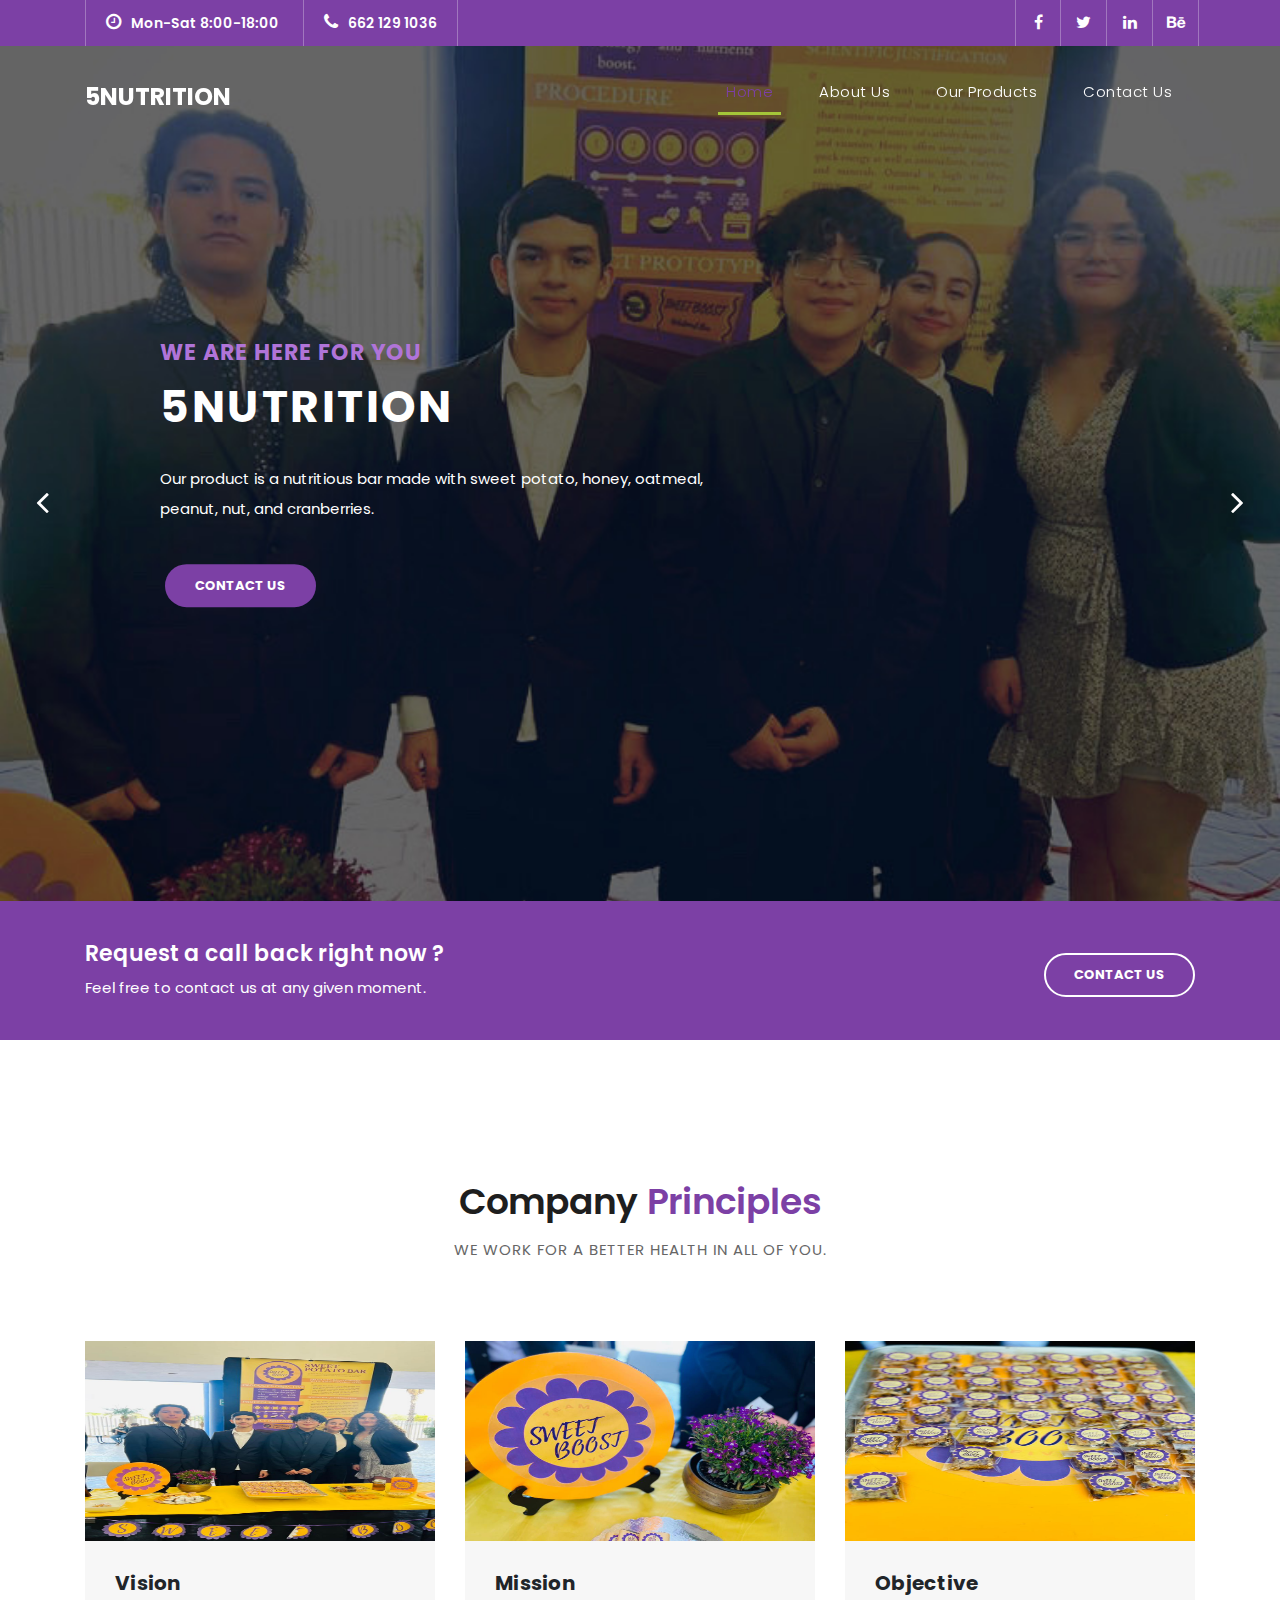
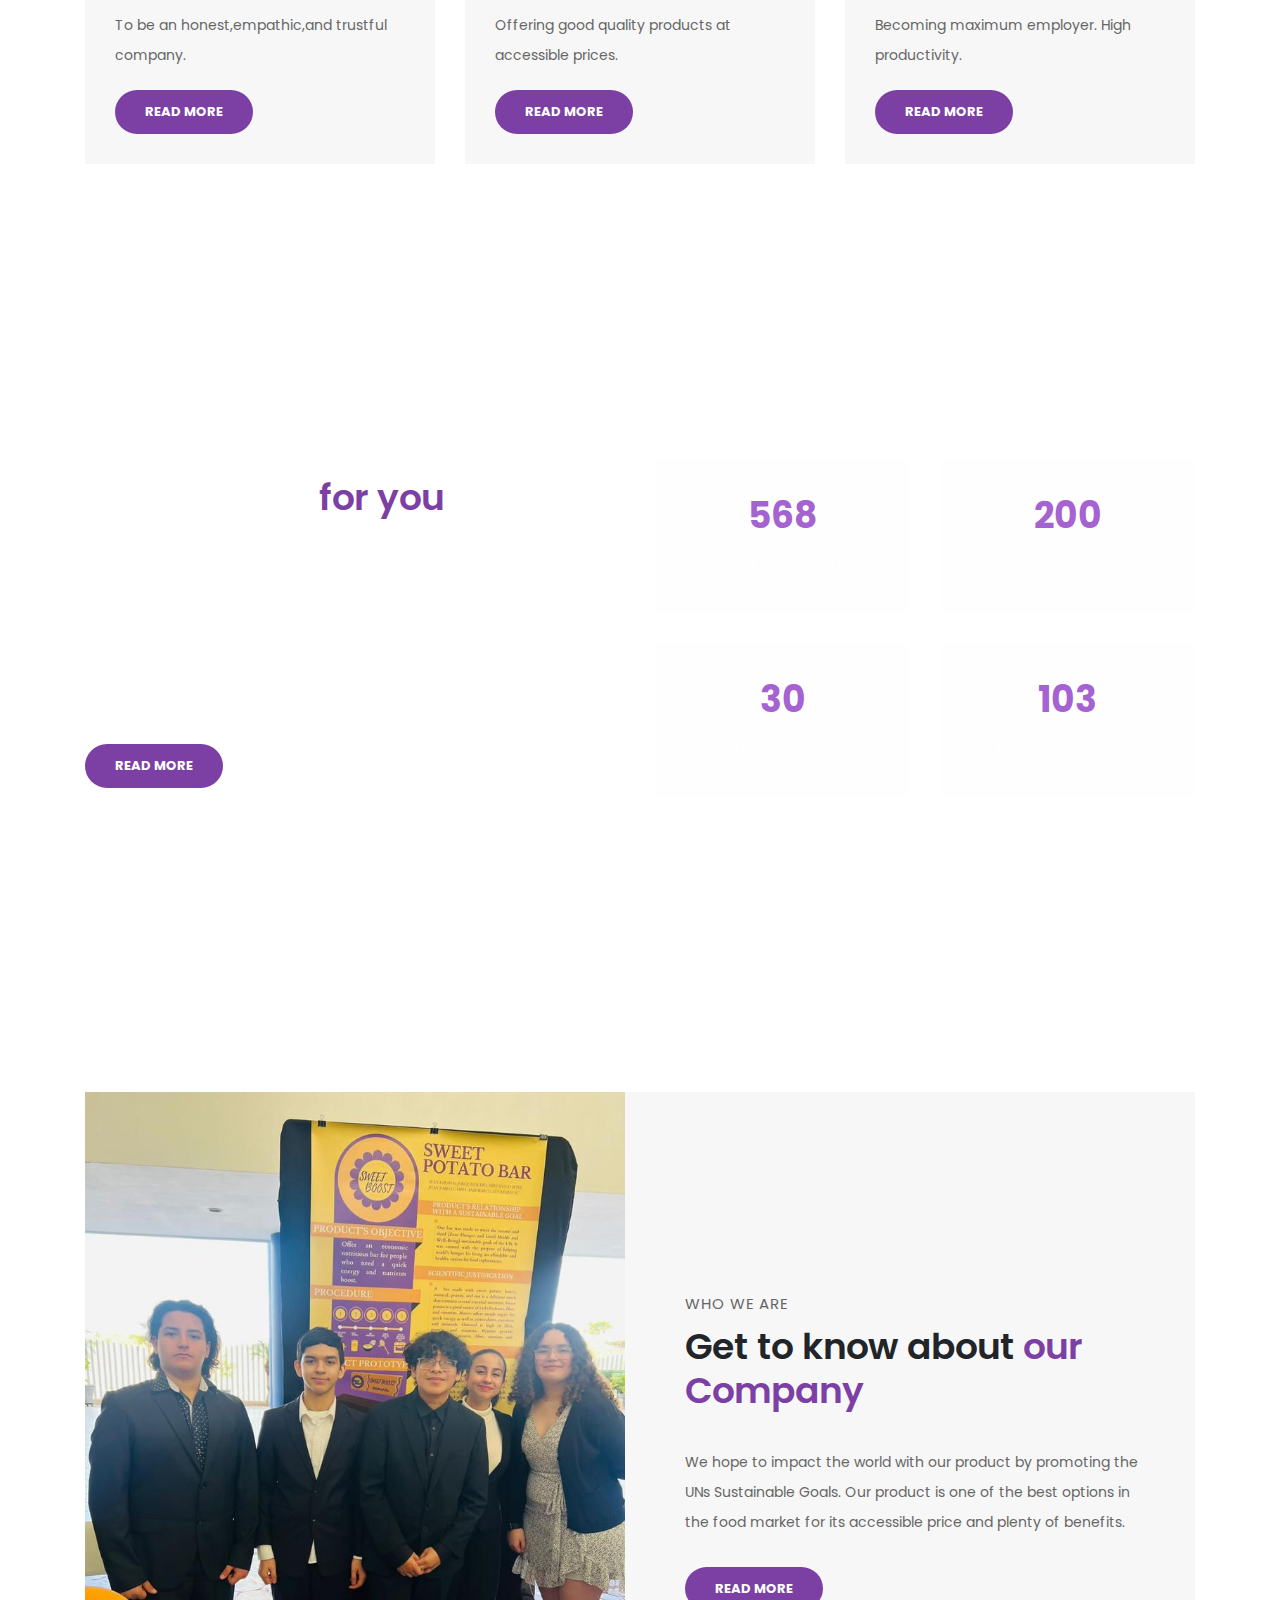
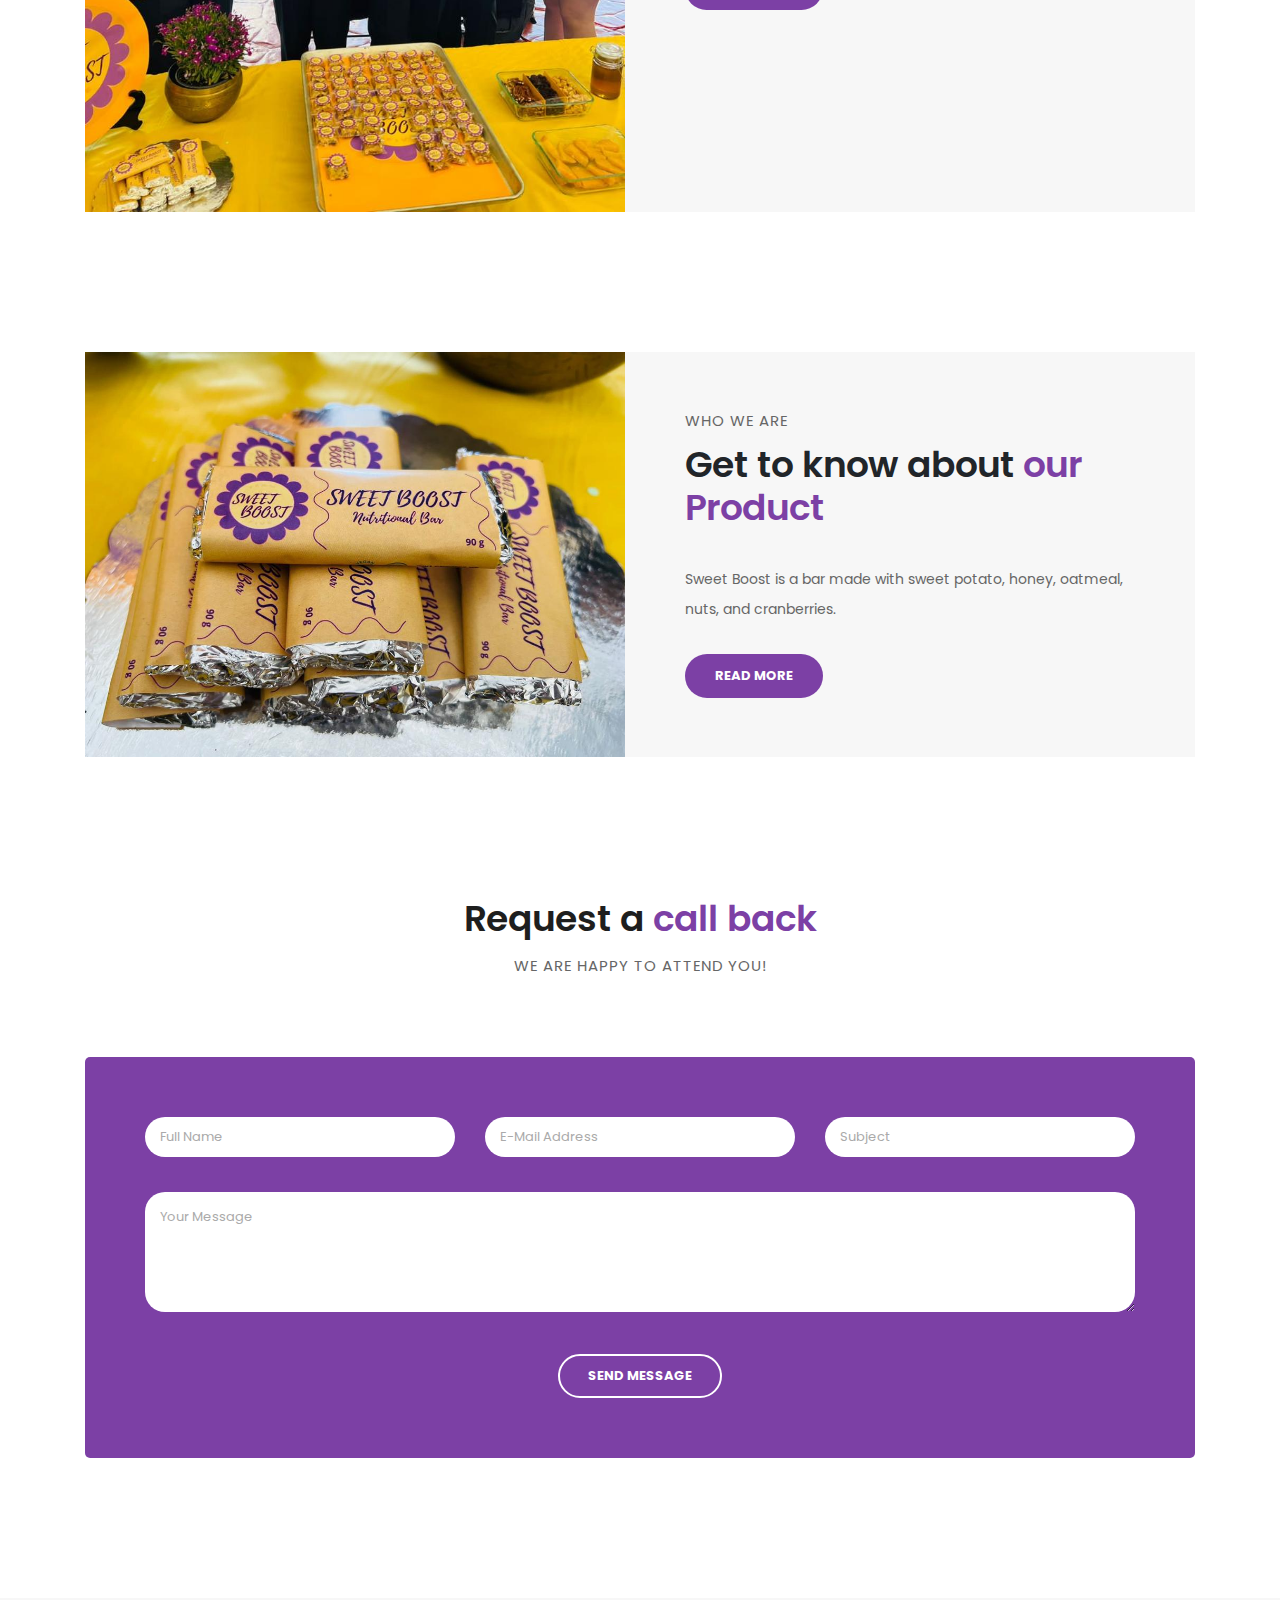
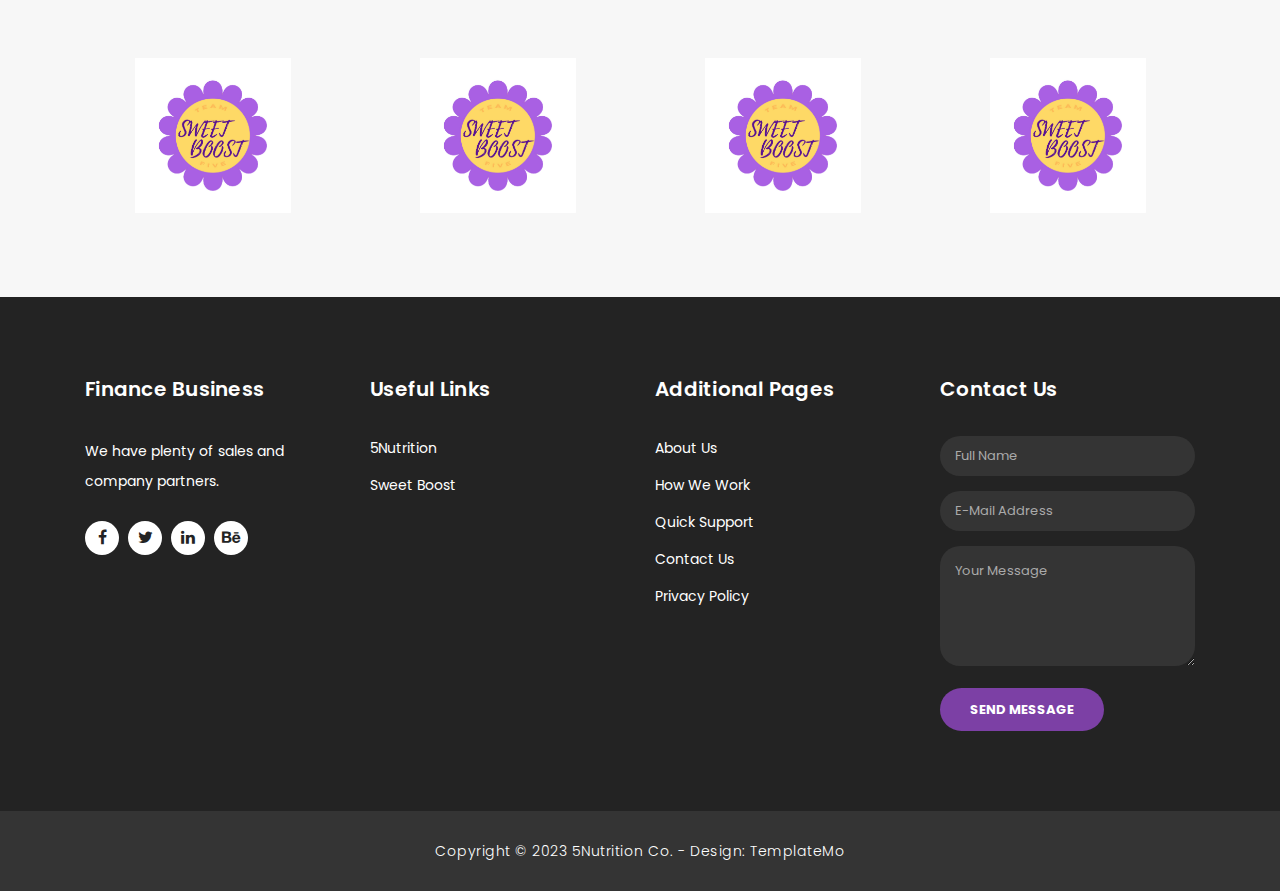
<file: index.html>
<!DOCTYPE html>
<html lang="en">

  <head>

    <meta charset="utf-8">
    <meta name="viewport" content="width=device-width, initial-scale=1, shrink-to-fit=no">
    <meta name="description" content="">
    <meta name="author" content="TemplateMo">
    <link href="https://fonts.googleapis.com/css?family=Poppins:100,200,300,400,500,600,700,800,900&display=swap" rel="stylesheet">

    <title>5Nutrition Sweet Boost</title>

    <!-- Bootstrap core CSS -->
    <link href="vendor/bootstrap/css/bootstrap.min.css" rel="stylesheet">

    <!-- Additional CSS Files -->
    <link rel="stylesheet" href="assets/css/fontawesome.css">
    <link rel="stylesheet" href="assets/css/templatemo-finance-business.css">
    <link rel="stylesheet" href="assets/css/owl.css">
<!--

Finance Business TemplateMo

https://templatemo.com/tm-545-finance-business

-->
  </head>

  <body>

    <!-- ***** Preloader Start ***** -->
    <div id="preloader">
        <div class="jumper">
            <div></div>
            <div></div>
            <div></div>
        </div>
    </div>  
    <!-- ***** Preloader End ***** -->

    <!-- Header -->
    <div class="sub-header">
      <div class="container">
        <div class="row">
          <div class="col-md-8 col-xs-12">
            <ul class="left-info">
              <li><a href="#"><i class="fa fa-clock-o"></i>Mon-Sat 8:00-18:00</a></li>
              <li><a href="#"><i class="fa fa-phone"></i>662 129 1036</a></li>
            </ul>
          </div>
          <div class="col-md-4">
            <ul class="right-icons">
              <li><a href="#"><i class="fa fa-facebook"></i></a></li>
              <li><a href="#"><i class="fa fa-twitter"></i></a></li>
              <li><a href="#"><i class="fa fa-linkedin"></i></a></li>
              <li><a href="#"><i class="fa fa-behance"></i></a></li>
            </ul>
          </div>
        </div>
      </div>
    </div>

    <header class="">
      <nav class="navbar navbar-expand-lg">
        <div class="container">
          <a class="navbar-brand" href="index.html"><h2>5Nutrition</h2></a>
          <button class="navbar-toggler" type="button" data-toggle="collapse" data-target="#navbarResponsive" aria-controls="navbarResponsive" aria-expanded="false" aria-label="Toggle navigation">
            <span class="navbar-toggler-icon"></span>
          </button>
          <div class="collapse navbar-collapse" id="navbarResponsive">
            <ul class="navbar-nav ml-auto">
              <li class="nav-item active">
                <a class="nav-link" href="#top">Home
                  <span class="sr-only">(current)</span>
                </a>
              </li>
              <li class="nav-item">
                <a class="nav-link" href="about.html">About us</a>
              </li>  
              <li class="nav-item">
                <a class="nav-link" href="services.html">Our Products</a>
              </li>                          
              <li class="nav-item">
                <a class="nav-link" href="contact.html">Contact Us</a>
              </li>
              
            </ul>
          </div>
        </div>
      </nav>
    </header>

    <!-- Page Content -->
    <!-- Banner Starts Here -->
    <div class="main-banner header-text" id="top">
        <div class="Modern-Slider">
          <!-- Item -->
          <div class="item item-1">
            <div class="img-fill">
                <div class="text-content">
                  <h6>We are Here for you</h6>
                  <h4>5Nutrition</h4>
                  <p>Our product is a nutritious bar made with sweet potato, honey, oatmeal, peanut, nut, and cranberries.</p>
                  <a href="contact.html" class="filled-button">Contact Us</a>
                </div>
            </div>
          </div>
          <!-- // Item -->
          <!-- Item -->
          <div class="item item-2">
            <div class="img-fill">
                <div class="text-content">
                  <h6>Always look at the sweet side.</h6>
                  <h4>Sweet Boost</h4>
                  <p>A delicious and economic nutritional bar for quick energy.</p>
                  <a href="services.html" class="filled-button">Our Product</a>
                </div>
            </div>
          </div>
          <!-- // Item -->
          <!-- Item -->
          <div class="item item-3">
            <div class="img-fill">
                <div class="text-content">
                  <h6>Our vision for you</h6>
                  <h4>5Nutrition</h4>
                  <p>A healthy diet promotes a healthy life. Plan your meals and snack throughout your day.</p>
                  <a href="about.html" class="filled-button">About Us</a>
                </div>
            </div>
          </div>
          <!-- // Item -->
        </div>
    </div>
    <!-- Banner Ends Here -->

    <div class="request-form">
      <div class="container">
        <div class="row">
          <div class="col-md-8">
            <h4>Request a call back right now ?</h4>
            <span>Feel free to contact us at any given moment.</span>
          </div>
          <div class="col-md-4">
            <a href="contact.html" class="border-button">Contact Us</a>
          </div>
        </div>
      </div>
    </div>

    <div class="services">
      <div class="container">
        <div class="row">
          <div class="col-md-12">
            <div class="section-heading">
              <h2>Company <em>Principles</em></h2>
              <span>We work for a better health in all of you.</span>
            </div>
          </div>
          <div class="col-md-4">
            <div class="service-item">
              <img src="assets/images/IMG-20230223-WA0001.jpg" alt="" height="200">
              <div class="down-content">
                <h4>Vision</h4>
                <p>To be an honest,empathic,and trustful company.</p>
                <a href="" class="filled-button">Read More</a>
              </div>
            </div>
          </div>
          <div class="col-md-4">
            <div class="service-item">
              <img src="assets/images/IMG-20230223-WA0002.jpg" alt="" height="200">
              <div class="down-content">
                <h4>Mission</h4>
                <p>Offering good quality products at accessible prices.</p>
                <a href="" class="filled-button">Read More</a>
              </div>
            </div>
          </div>
          <div class="col-md-4">
            <div class="service-item">
              <img src="assets/images/(Sin asunto)/IMG-20230223-WA0006.jpg" alt="" height="200">
              <div class="down-content">
                <h4>Objective</h4>
                <p>Becoming maximum employer.
                  High productivity.
                
                </p>
                <a href="" class="filled-button">Read More</a>
              </div>
            </div>
          </div>
        </div>
      </div>
    </div>

    <div class="fun-facts">
      <div class="container">
        <div class="row">
          <div class="col-md-6">
            <div class="left-content">
              <span>market information</span>
              <h2>Our services <em>for you</em></h2>
              <p>Our company will remain honest to all our clients and we will do our best to ensure a good quality product. 
              <br><br>The total number of sales are growing and we produce more flavors for your enjoyment.</p>
              <a href="" class="filled-button">Read More</a>
            </div>
          </div>
          <div class="col-md-6 align-self-center">
            <div class="row">
              <div class="col-md-6">
                <div class="count-area-content">
                  <div class="count-digit">568</div>
                  <div class="count-title">Products Sold</div>
                </div>
              </div>
              <div class="col-md-6">
                <div class="count-area-content">
                  <div class="count-digit">200</div>
                  <div class="count-title">Great Reviews</div>
                </div>
              </div>
              <div class="col-md-6">
                <div class="count-area-content">
                  <div class="count-digit">30</div>
                  <div class="count-title">Branch Offices</div>
                </div>
              </div>
              <div class="col-md-6">
                <div class="count-area-content">
                  <div class="count-digit">103</div>
                  <div class="count-title">Total Workers</div>
                </div>
              </div>
            </div>
          </div>
        </div>
      </div>
    </div>

    <div class="more-info">
      <div class="container">
        <div class="row">
          <div class="col-md-12">
            <div class="more-info-content">
              <div class="row">
                <div class="col-md-6">
                  <div class="left-image">
                    <img src="assets/images/(Sin asunto)/IMG-20230223-WA0003.jpg" alt="">
                  </div>
                </div>
                <div class="col-md-6 align-self-center">
                  <div class="right-content">
                    <span>Who we are</span>
                    <h2>Get to know about <em>our Company</em></h2>
                    <p>We hope to impact the world with our product by promoting the UNs Sustainable Goals. Our product is one of the best options in the food market for its accessible price and plenty of benefits.</p>
                    <a href="#" class="filled-button">Read More</a>
                  </div>
                </div>
              </div>
            </div>
          </div>
        </div>
      </div>
    </div>

    <div class="more-info">
      <div class="container">
        <div class="row">
          <div class="col-md-12">
            <div class="more-info-content">
              <div class="row">
                <div class="col-md-6">
                  <div class="left-image">
                    <img src="assets/images/IMG-20230223-WA0005.jpg" alt="">
                  </div>
                </div>
                <div class="col-md-6 align-self-center">
                  <div class="right-content">
                    <span>Who we are</span>
                    <h2>Get to know about <em>our Product</em></h2>
                    <p>Sweet Boost is a bar made with sweet potato, honey, oatmeal, nuts, and cranberries.   </p>
                    <a href="#" class="filled-button">Read More</a>
                  </div>
                </div>
              </div>
            </div>
          </div>
        </div>
      </div>
    </div>



    <div class="callback-form">
      <div class="container">
        <div class="row">
          <div class="col-md-12">
            <div class="section-heading">
              <h2>Request a <em>call back</em></h2>
              <span>We are happy to attend you!</span>
            </div>
          </div>
          <div class="col-md-12">
            <div class="contact-form">
              <form id="contact" action="" method="post">
                <div class="row">
                  <div class="col-lg-4 col-md-12 col-sm-12">
                    <fieldset>
                      <input name="name" type="text" class="form-control" id="name" placeholder="Full Name" required="">
                    </fieldset>
                  </div>
                  <div class="col-lg-4 col-md-12 col-sm-12">
                    <fieldset>
                      <input name="email" type="text" class="form-control" id="email" pattern="[^ @]*@[^ @]*" placeholder="E-Mail Address" required="">
                    </fieldset>
                  </div>
                  <div class="col-lg-4 col-md-12 col-sm-12">
                    <fieldset>
                      <input name="subject" type="text" class="form-control" id="subject" placeholder="Subject" required="">
                    </fieldset>
                  </div>
                  <div class="col-lg-12">
                    <fieldset>
                      <textarea name="message" rows="6" class="form-control" id="message" placeholder="Your Message" required=""></textarea>
                    </fieldset>
                  </div>
                  <div class="col-lg-12">
                    <fieldset>
                      <button type="submit" id="form-submit" class="border-button">Send Message</button>
                    </fieldset>
                  </div>
                </div>
              </form>
            </div>
          </div>
        </div>
      </div>
    </div>

    <div class="partners">
      <div class="container">
        <div class="row">
          <div class="col-md-12">
            <div class="owl-partners owl-carousel">
            
              <div class="partner-item">
                <img src="assets/images/logo.jpeg" title="1" alt="1">
              </div>
              
              <div class="partner-item">
                <img src="assets/images/logo.jpeg" title="2" alt="2">
              </div>
              
              <div class="partner-item">
                <img src="assets/images/logo.jpeg" title="3" alt="3">
              </div>
              
              <div class="partner-item">
                <img src="assets/images/logo.jpeg" title="4" alt="4">
              </div>
              
              <div class="partner-item">
                <img src="assets/images/logo.jpeg" title="5" alt="5">
              </div>
              
            </div>
          </div>
        </div>
      </div>
    </div>


    <!-- Footer Starts Here -->
    <footer>
      <div class="container">
        <div class="row">
          <div class="col-md-3 footer-item">
            <h4>Finance Business</h4>
            <p>We have plenty of sales and company partners.</p>
            <ul class="social-icons">
              <li><a rel="nofollow" href="https://fb.com/templatemo" target="_blank"><i class="fa fa-facebook"></i></a></li>
              <li><a href="#"><i class="fa fa-twitter"></i></a></li>
              <li><a href="#"><i class="fa fa-linkedin"></i></a></li>
              <li><a href="#"><i class="fa fa-behance"></i></a></li>
            </ul>
          </div>
          <div class="col-md-3 footer-item">
            <h4>Useful Links</h4>
            <ul class="menu-list">
              <li><a href="#">5Nutrition</a></li>
              <li><a href="#">Sweet Boost</a></li>
              
              
            </ul>
          </div>
          <div class="col-md-3 footer-item">
            <h4>Additional Pages</h4>
            <ul class="menu-list">
              <li><a href="#">About Us</a></li>
              <li><a href="#">How We Work</a></li>
              <li><a href="#">Quick Support</a></li>
              <li><a href="#">Contact Us</a></li>
              <li><a href="#">Privacy Policy</a></li>
            </ul>
          </div>
          <div class="col-md-3 footer-item last-item">
            <h4>Contact Us</h4>
            <div class="contact-form">
              <form id="contact footer-contact" action="" method="post">
                <div class="row">
                  <div class="col-lg-12 col-md-12 col-sm-12">
                    <fieldset>
                      <input name="name" type="text" class="form-control" id="name" placeholder="Full Name" required="">
                    </fieldset>
                  </div>
                  <div class="col-lg-12 col-md-12 col-sm-12">
                    <fieldset>
                      <input name="email" type="text" class="form-control" id="email" pattern="[^ @]*@[^ @]*" placeholder="E-Mail Address" required="">
                    </fieldset>
                  </div>
                  <div class="col-lg-12">
                    <fieldset>
                      <textarea name="message" rows="6" class="form-control" id="message" placeholder="Your Message" required=""></textarea>
                    </fieldset>
                  </div>
                  <div class="col-lg-12">
                    <fieldset>
                      <button type="submit" id="form-submit" class="filled-button">Send Message</button>
                    </fieldset>
                  </div>
                </div>
              </form>
            </div>
          </div>
        </div>
      </div>
    </footer>
    
    <div class="sub-footer">
      <div class="container">
        <div class="row">
          <div class="col-md-12">
            <p>Copyright &copy; 2023 5Nutrition Co.
            
            - Design: <a rel="nofollow noopener" href="https://templatemo.com" target="_blank">TemplateMo</a></p>
          </div>
        </div>
      </div>
    </div>

    <!-- Bootstrap core JavaScript -->
    <script src="vendor/jquery/jquery.min.js"></script>
    <script src="vendor/bootstrap/js/bootstrap.bundle.min.js"></script>

    <!-- Additional Scripts -->
    <script src="assets/js/custom.js"></script>
    <script src="assets/js/owl.js"></script>
    <script src="assets/js/slick.js"></script>
    <script src="assets/js/accordions.js"></script>

    <script language = "text/Javascript"> 
      cleared[0] = cleared[1] = cleared[2] = 0; //set a cleared flag for each field
      function clearField(t){                   //declaring the array outside of the
      if(! cleared[t.id]){                      // function makes it static and global
          cleared[t.id] = 1;  // you could use true and false, but that's more typing
          t.value='';         // with more chance of typos
          t.style.color='#fff';
          }
      }
    </script>

  </body>
</html>
</file>
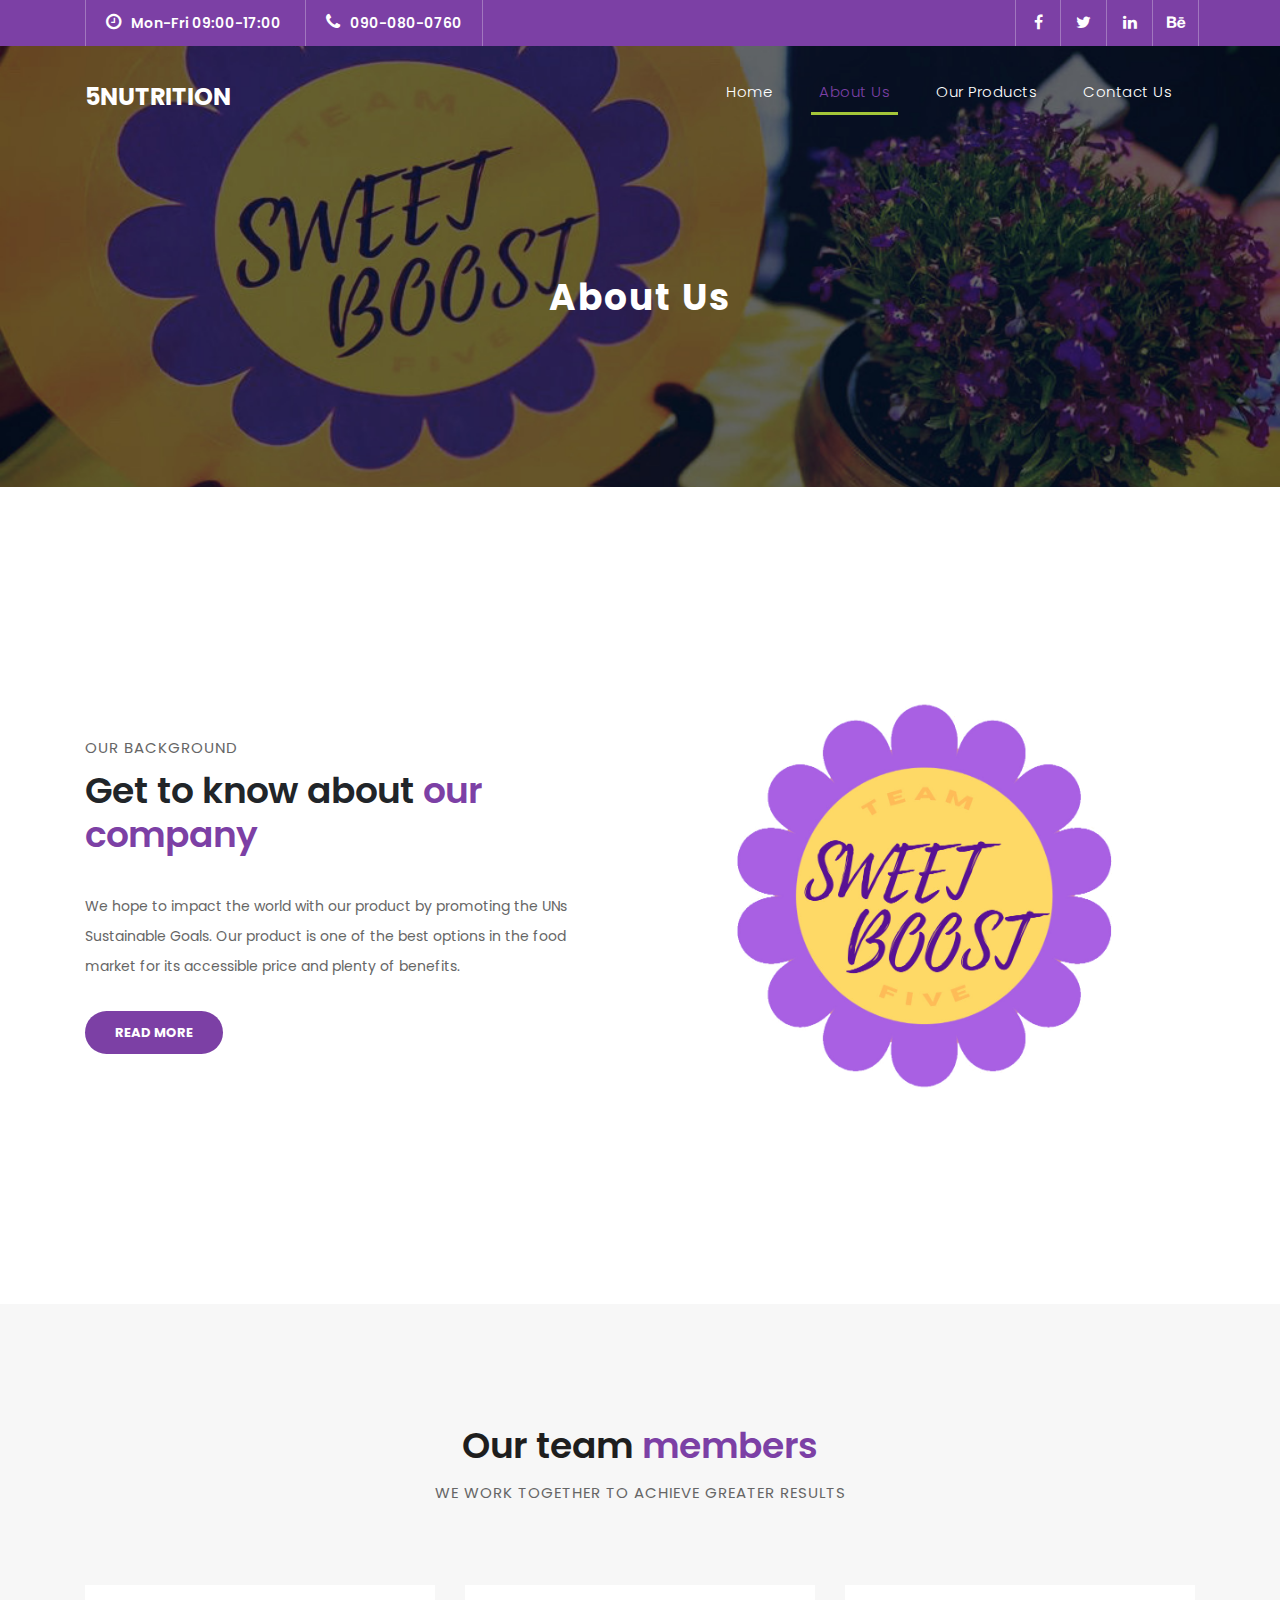
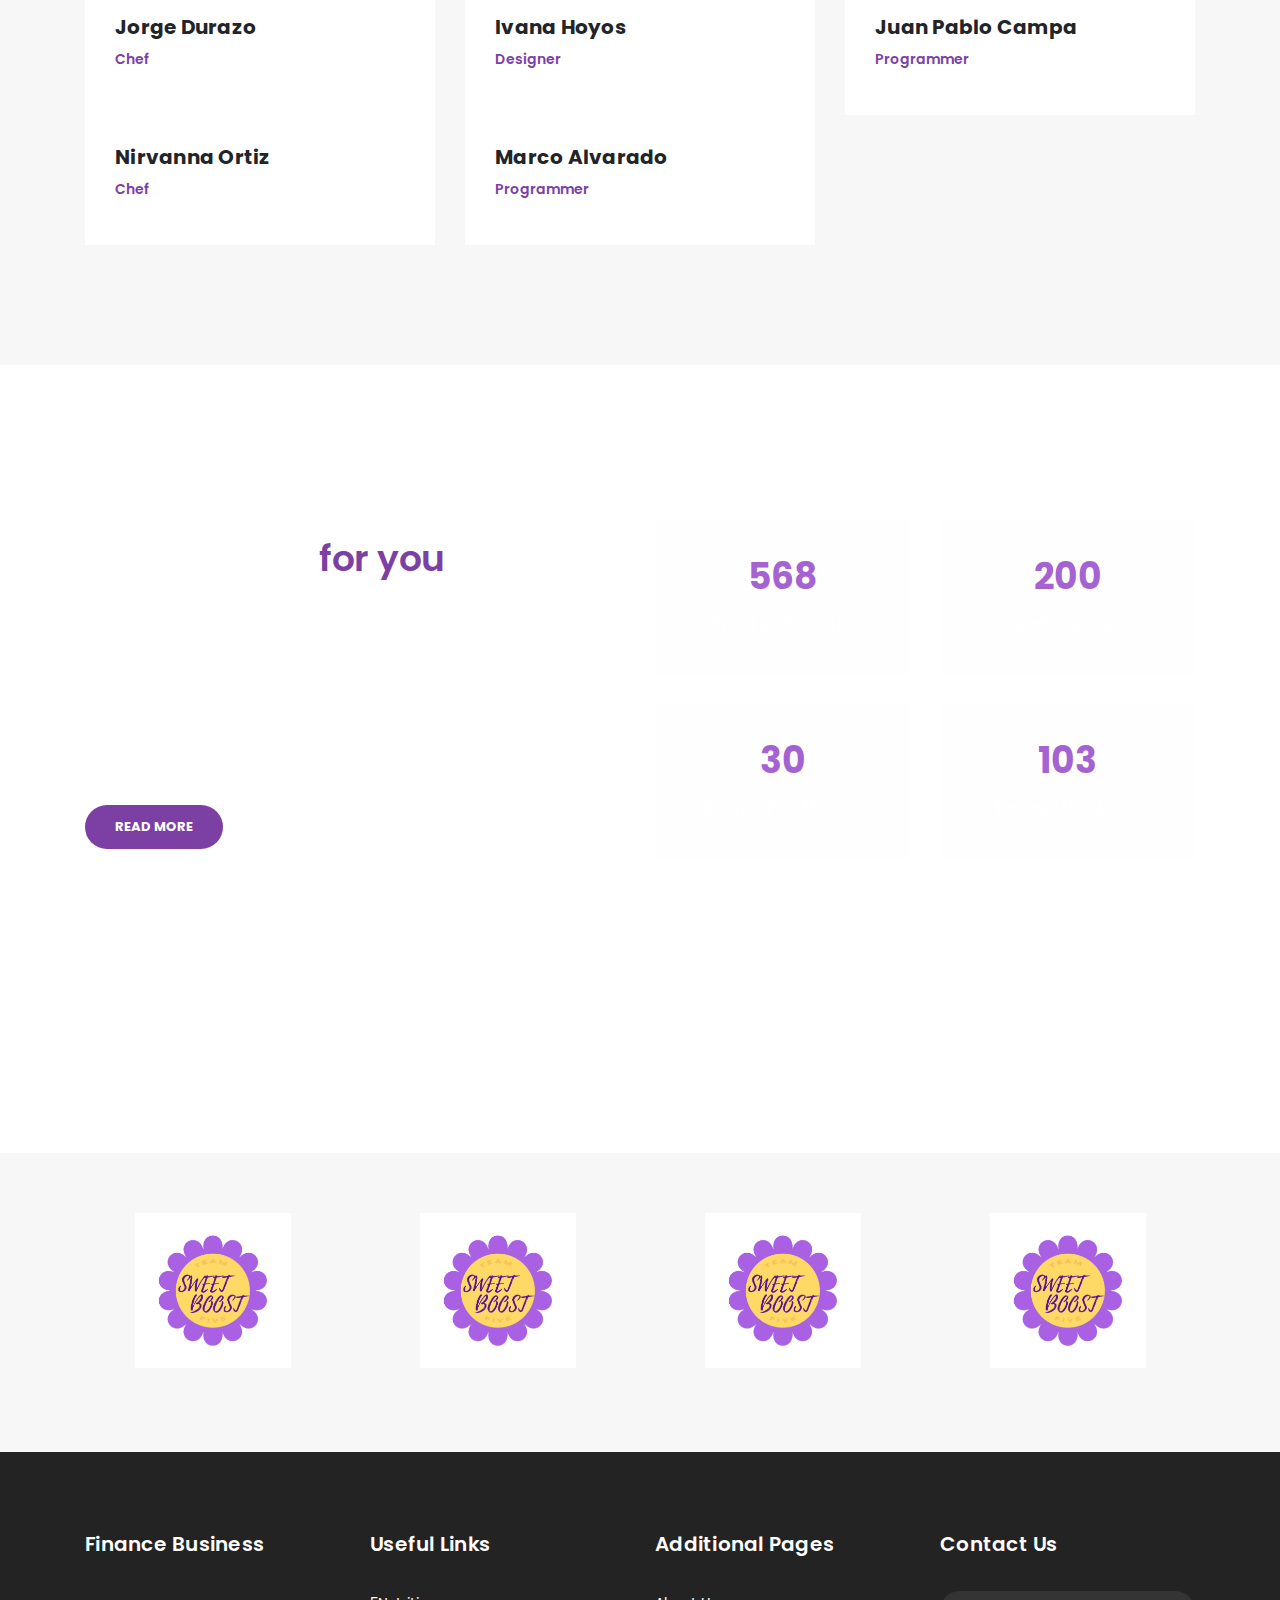
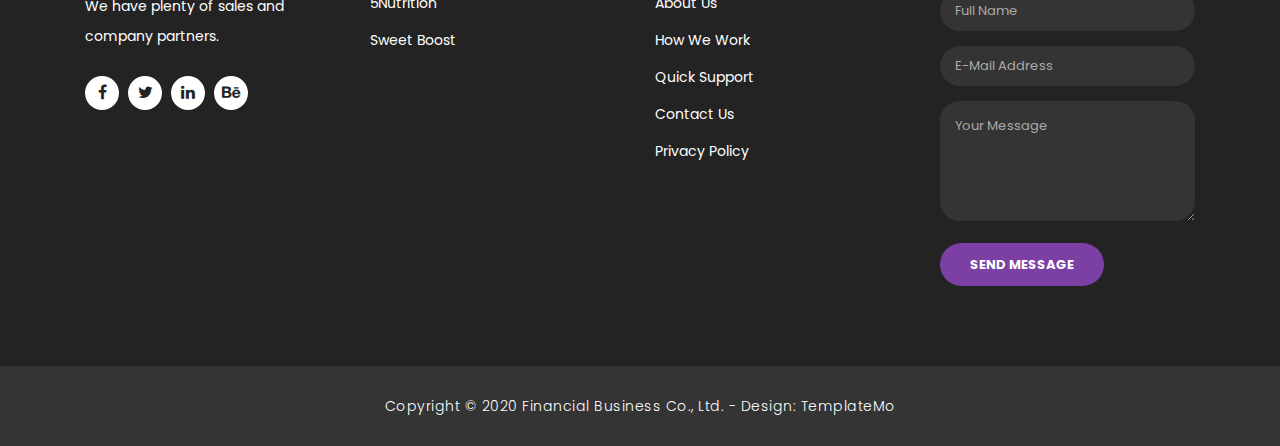
<file: about.html>
<!DOCTYPE html>
<html lang="en">

  <head>

    <meta charset="utf-8">
    <meta name="viewport" content="width=device-width, initial-scale=1, shrink-to-fit=no">
    <meta name="description" content="">
    <meta name="author" content="TemplateMo">
    <link href="https://fonts.googleapis.com/css?family=Poppins:100,200,300,400,500,600,700,800,900&display=swap" rel="stylesheet">

    <title>5Nutrition - About Page</title>

    <!-- Bootstrap core CSS -->
    <link href="vendor/bootstrap/css/bootstrap.min.css" rel="stylesheet">

    <!-- Additional CSS Files -->
    <link rel="stylesheet" href="assets/css/fontawesome.css">
    <link rel="stylesheet" href="assets/css/templatemo-finance-business.css">
    <link rel="stylesheet" href="assets/css/owl.css">
<!--

Finance Business TemplateMo

https://templatemo.com/tm-545-finance-business

-->
  </head>

  <body>

    <!-- ***** Preloader Start ***** -->
    <div id="preloader">
        <div class="jumper">
            <div></div>
            <div></div>
            <div></div>
        </div>
    </div>  
    <!-- ***** Preloader End ***** -->

    <!-- Header -->
    <div class="sub-header">
      <div class="container">
        <div class="row">
          <div class="col-md-8 col-xs-12">
            <ul class="left-info">
              <li><a href="#"><i class="fa fa-clock-o"></i>Mon-Fri 09:00-17:00</a></li>
              <li><a href="#"><i class="fa fa-phone"></i>090-080-0760</a></li>
            </ul>
          </div>
          <div class="col-md-4">
            <ul class="right-icons">
              <li><a href="#"><i class="fa fa-facebook"></i></a></li>
              <li><a href="#"><i class="fa fa-twitter"></i></a></li>
              <li><a href="#"><i class="fa fa-linkedin"></i></a></li>
              <li><a href="#"><i class="fa fa-behance"></i></a></li>
            </ul>
          </div>
        </div>
      </div>
    </div>
    
    <header class="">
      <nav class="navbar navbar-expand-lg">
        <div class="container">
          <a class="navbar-brand" href="index.html"><h2>5Nutrition</h2></a>
          <button class="navbar-toggler" type="button" data-toggle="collapse" data-target="#navbarResponsive" aria-controls="navbarResponsive" aria-expanded="false" aria-label="Toggle navigation">
            <span class="navbar-toggler-icon"></span>
          </button>
          <div class="collapse navbar-collapse" id="navbarResponsive">
            <ul class="navbar-nav ml-auto">
              <li class="nav-item">
                <a class="nav-link" href="index.html">Home
                  <span class="sr-only">(current)</span>
                </a>
              </li>
              <li class="nav-item active">
                <a class="nav-link" href="about.html">About Us</a>
              </li>
              <li class="nav-item">
                <a class="nav-link" href="services.html">Our Products</a>
              </li>
              <li class="nav-item">
                <a class="nav-link" href="contact.html">Contact Us</a>
              </li>
              
            </ul>
          </div>
        </div>
      </nav>
    </header>

    <!-- Page Content -->
    <div class="page-heading header-text">
      <div class="container">
        <div class="row">
          <div class="col-md-12">
            <h1>About Us</h1>
            
          </div>
        </div>
      </div>
    </div>

    <div class="more-info about-info">
      <div class="container">
        <div class="row">
          <div class="col-md-12">
            <div class="more-info-content">
              <div class="row">
                <div class="col-md-6 align-self-center">
                  <div class="right-content">
                    <span>our background</span>
                    <h2>Get to know about <em>our company</em></h2>
                    <p>We hope to impact the world with our product by promoting the UNs Sustainable Goals. Our product is one of the best options in the food market for its accessible price and plenty of benefits. </p>
                    <a href="" class="filled-button">Read More</a>
                  </div>
                </div>
                <div class="col-md-6">
                  <div class="left-image">
                    <img src="assets/images/logo.jpeg" alt="">
                  </div>
                </div>
              </div>
            </div>
          </div>
        </div>
      </div>
    </div>

    <div class="team">
      <div class="container">
        <div class="row">
          <div class="col-md-12">
            <div class="section-heading">
              <h2>Our team <em>members</em></h2>
              <span>We work together to achieve greater results</span>
            </div>
          </div>
          <div class="col-md-4">
            <div class="team-item">
              
              <div class="down-content">
                <h4>Jorge Durazo</h4>
                <span>Chef</span>
                
              </div>
            </div>
          </div>
          <div class="col-md-4">
            <div class="team-item">
              
              <div class="down-content">
                <h4>Ivana Hoyos</h4>
                <span>Designer</span>
                
              </div>
            </div>
          </div>
          <div class="col-md-4">
            <div class="team-item">

              <div class="down-content">
                <h4>Juan Pablo Campa</h4>
                <span>Programmer</span>
                
              </div>
            </div>
          </div>
          <div class="col-md-4">
            <div class="team-item">

              <div class="down-content">
                <h4>Nirvanna Ortiz</h4>
                <span>Chef</span>
                
              </div>
            </div>
          </div>
          <div class="col-md-4">
            <div class="team-item">
              
              <div class="down-content">
                <h4>Marco Alvarado</h4>
                <span>Programmer</span>
                
              </div>
            </div>
          </div>
        </div>
      </div>
    </div>

    <div class="fun-facts">
      <div class="container">
        <div class="row">
          <div class="col-md-6">
            <div class="left-content">
              <span>Market Information</span>
              <h2>Our services <em>for you</em></h2>
              <p>Our company will remain honest to all our clients and we will do our best to ensure a good quality product. 
              <br><br>The total number of sales are growing and we produce more flavors for your enjoyment.</p>
              <a href="" class="filled-button">Read More</a>
            </div>
          </div>
          <div class="col-md-6 align-self-center">
            <div class="row">
              <div class="col-md-6">
                <div class="count-area-content">
                  <div class="count-digit">568</div>
                  <div class="count-title">Products Sold</div>
                </div>
              </div>
              <div class="col-md-6">
                <div class="count-area-content">
                  <div class="count-digit">200</div>
                  <div class="count-title">Great Reviews</div>
                </div>
              </div>
              <div class="col-md-6">
                <div class="count-area-content">
                  <div class="count-digit">30</div>
                  <div class="count-title">Branch Offices</div>
                </div>
              </div>
              <div class="col-md-6">
                <div class="count-area-content">
                  <div class="count-digit">103</div>
                  <div class="count-title">Total Workers</div>
                </div>
              </div>
            </div>
          </div>
        </div>
      </div>
    </div>
    
    <div class="partners">
      <div class="container">
        <div class="row">
          <div class="col-md-12">
            <div class="owl-partners owl-carousel">
            
              <div class="partner-item">
                <img src="assets/images/logo.jpeg" title="1" alt="1">
              </div>
              
              <div class="partner-item">
                <img src="assets/images/logo.jpeg" title="2" alt="2">
              </div>
              
              <div class="partner-item">
                <img src="assets/images/logo.jpeg" title="3" alt="3">
              </div>
              
              <div class="partner-item">
                <img src="assets/images/logo.jpeg" title="4" alt="4">
              </div>
              
              <div class="partner-item">
                <img src="assets/images/logo.jpeg" title="5" alt="5">
              </div>
              
            </div>
          </div>
        </div>
      </div>
    </div>
   

    

    <!-- Footer Starts Here -->
    <footer>
      <div class="container">
        <div class="row">
          <div class="col-md-3 footer-item">
            <h4>Finance Business</h4>
            <p>We have plenty of sales and company partners.</p>
            <ul class="social-icons">
              <li><a rel="nofollow" href="https://fb.com/templatemo" target="_blank"><i class="fa fa-facebook"></i></a></li>
              <li><a href="#"><i class="fa fa-twitter"></i></a></li>
              <li><a href="#"><i class="fa fa-linkedin"></i></a></li>
              <li><a href="#"><i class="fa fa-behance"></i></a></li>
            </ul>
          </div>
          <div class="col-md-3 footer-item">
            <h4>Useful Links</h4>
            <ul class="menu-list">
              <li><a href="#">5Nutrition</a></li>
              <li><a href="#">Sweet Boost</a></li>
              
            </ul>
          </div>
          <div class="col-md-3 footer-item">
            <h4>Additional Pages</h4>
            <ul class="menu-list">
              <li><a href="#">About Us</a></li>
              <li><a href="#">How We Work</a></li>
              <li><a href="#">Quick Support</a></li>
              <li><a href="#">Contact Us</a></li>
              <li><a href="#">Privacy Policy</a></li>
            </ul>
          </div>
          <div class="col-md-3 footer-item last-item">
            <h4>Contact Us</h4>
            <div class="contact-form">
              <form id="contact footer-contact" action="" method="post">
                <div class="row">
                  <div class="col-lg-12 col-md-12 col-sm-12">
                    <fieldset>
                      <input name="name" type="text" class="form-control" id="name" placeholder="Full Name" required="">
                    </fieldset>
                  </div>
                  <div class="col-lg-12 col-md-12 col-sm-12">
                    <fieldset>
                      <input name="email" type="text" class="form-control" id="email" pattern="[^ @]*@[^ @]*" placeholder="E-Mail Address" required="">
                    </fieldset>
                  </div>
                  <div class="col-lg-12">
                    <fieldset>
                      <textarea name="message" rows="6" class="form-control" id="message" placeholder="Your Message" required=""></textarea>
                    </fieldset>
                  </div>
                  <div class="col-lg-12">
                    <fieldset>
                      <button type="submit" id="form-submit" class="filled-button">Send Message</button>
                    </fieldset>
                  </div>
                </div>
              </form>
            </div>
          </div>
        </div>
      </div>
    </footer>
    
    <div class="sub-footer">
      <div class="container">
        <div class="row">
          <div class="col-md-12">
            <p>Copyright &copy; 2020 Financial Business Co., Ltd.
            
            - Design: <a rel="nofollow noopener" href="https://templatemo.com" target="_blank">TemplateMo</a></p>
          </div>
        </div>
      </div>
    </div>

    <!-- Bootstrap core JavaScript -->
    <script src="vendor/jquery/jquery.min.js"></script>
    <script src="vendor/bootstrap/js/bootstrap.bundle.min.js"></script>

    <!-- Additional Scripts -->
    <script src="assets/js/custom.js"></script>
    <script src="assets/js/owl.js"></script>
    <script src="assets/js/slick.js"></script>
    <script src="assets/js/accordions.js"></script>

    <script language = "text/Javascript"> 
      cleared[0] = cleared[1] = cleared[2] = 0; //set a cleared flag for each field
      function clearField(t){                   //declaring the array outside of the
      if(! cleared[t.id]){                      // function makes it static and global
          cleared[t.id] = 1;  // you could use true and false, but that's more typing
          t.value='';         // with more chance of typos
          t.style.color='#fff';
          }
      }
    </script>

  </body>
</html>
</file>
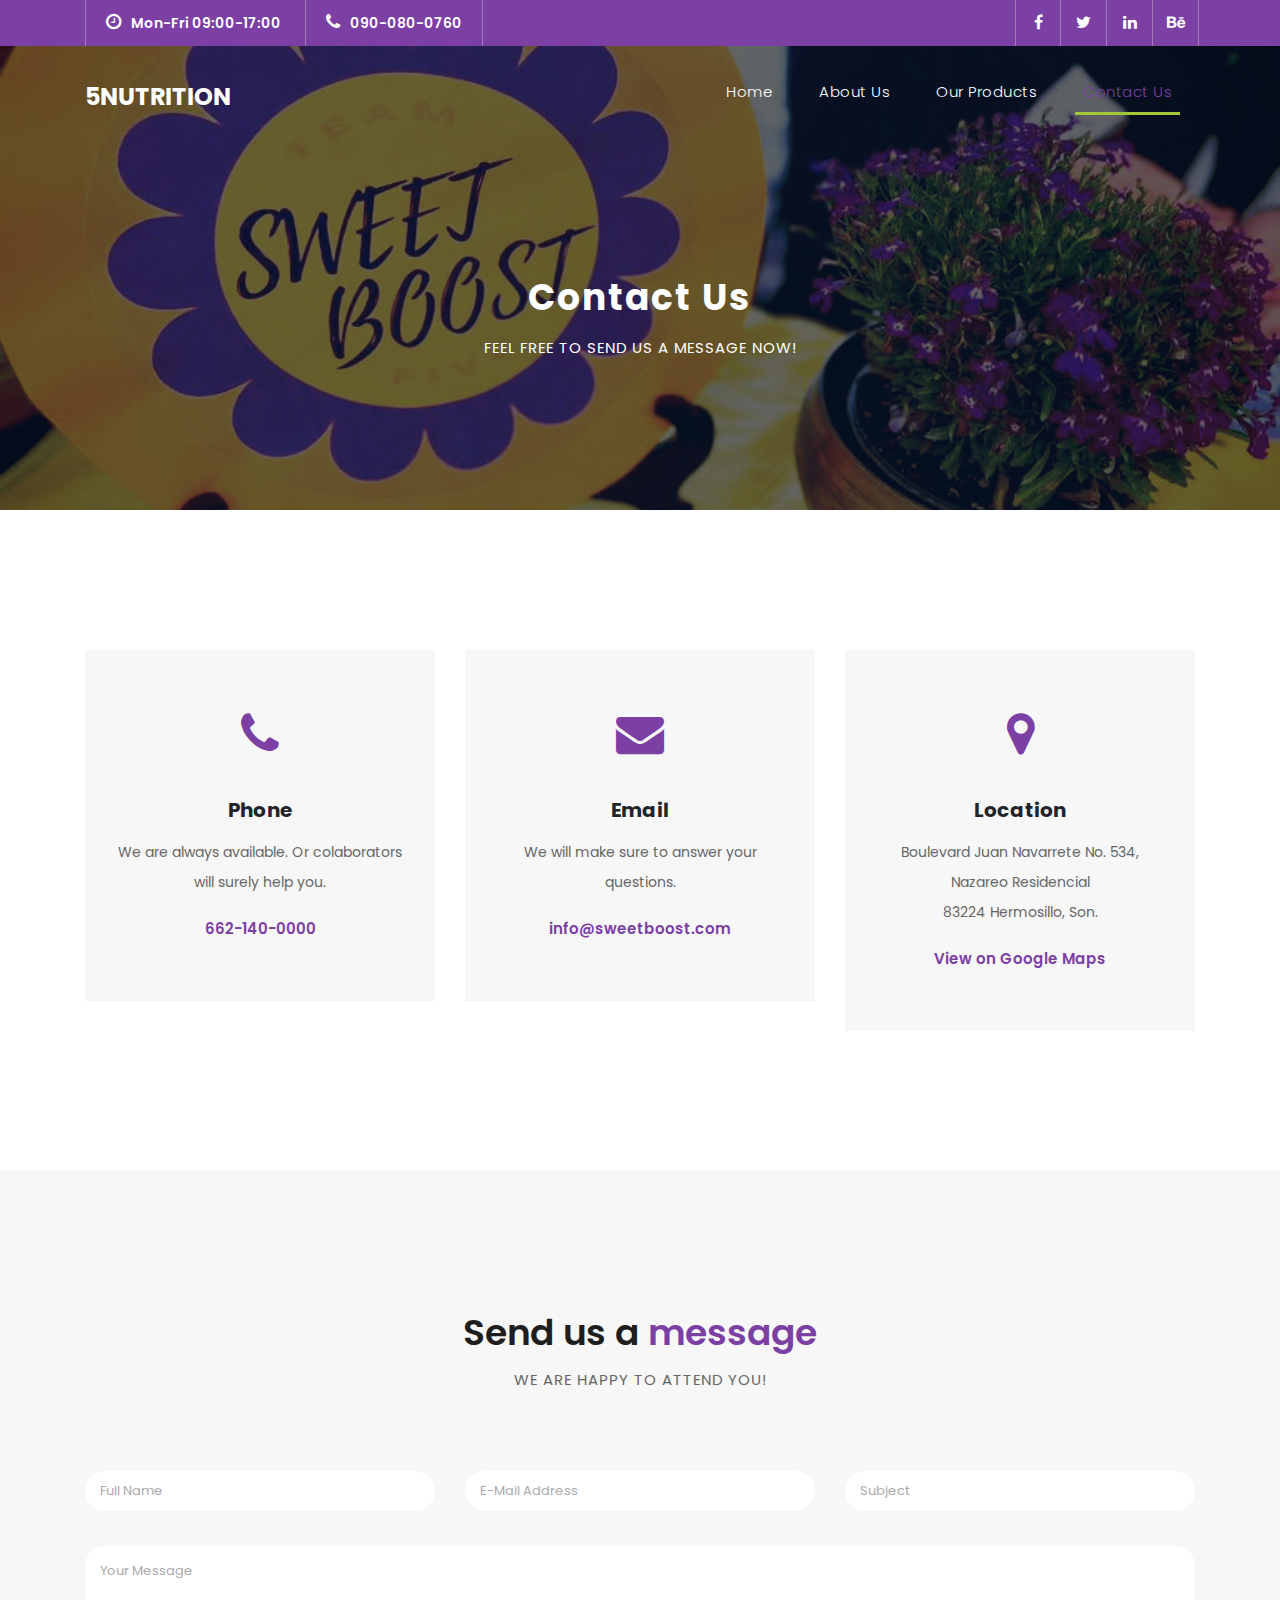
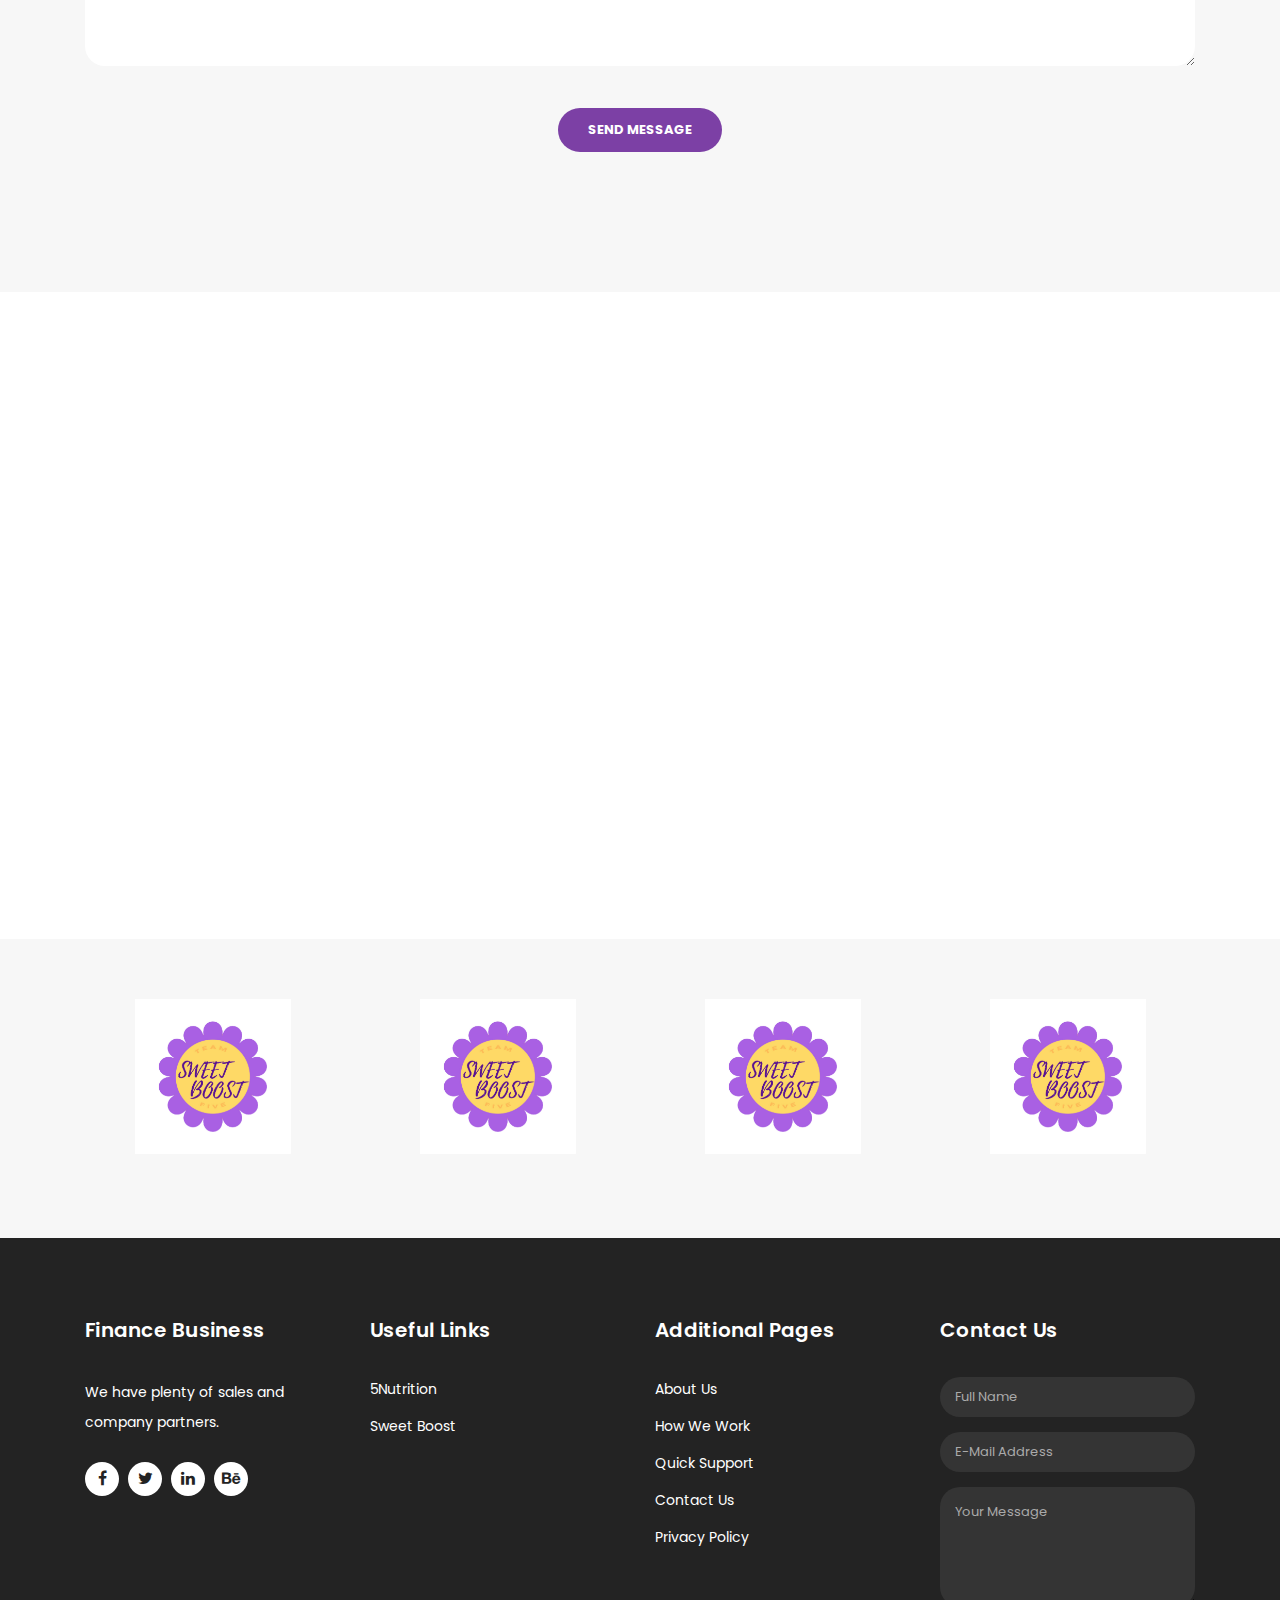
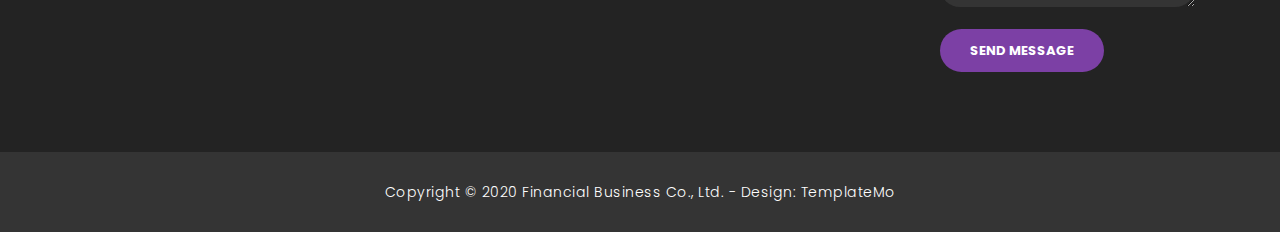
<file: contact.html>
<!DOCTYPE html>
<html lang="en">

  <head>

    <meta charset="utf-8">
    <meta name="viewport" content="width=device-width, initial-scale=1, shrink-to-fit=no">
    <meta name="description" content="">
    <meta name="author" content="TemplateMo">
    <link href="https://fonts.googleapis.com/css?family=Poppins:100,200,300,400,500,600,700,800,900&display=swap" rel="stylesheet">

    <title>5Nutrition - Contact Page</title>

    <!-- Bootstrap core CSS -->
    <link href="vendor/bootstrap/css/bootstrap.min.css" rel="stylesheet">

    <!-- Additional CSS Files -->
    <link rel="stylesheet" href="assets/css/fontawesome.css">
    <link rel="stylesheet" href="assets/css/templatemo-finance-business.css">
    <link rel="stylesheet" href="assets/css/owl.css">
<!--

Finance Business TemplateMo

https://templatemo.com/tm-545-finance-business

-->
  </head>

  <body>

    <!-- ***** Preloader Start ***** -->
    <div id="preloader">
        <div class="jumper">
            <div></div>
            <div></div>
            <div></div>
        </div>
    </div>  
    <!-- ***** Preloader End ***** -->

    <!-- Header -->
    <div class="sub-header">
      <div class="container">
        <div class="row">
          <div class="col-md-8 col-xs-12">
            <ul class="left-info">
              <li><a href="#"><i class="fa fa-clock-o"></i>Mon-Fri 09:00-17:00</a></li>
              <li><a href="#"><i class="fa fa-phone"></i>090-080-0760</a></li>
            </ul>
          </div>
          <div class="col-md-4">
            <ul class="right-icons">
              <li><a href="#"><i class="fa fa-facebook"></i></a></li>
              <li><a href="#"><i class="fa fa-twitter"></i></a></li>
              <li><a href="#"><i class="fa fa-linkedin"></i></a></li>
              <li><a href="#"><i class="fa fa-behance"></i></a></li>
            </ul>
          </div>
        </div>
      </div>
    </div>
    
    <header class="">
      <nav class="navbar navbar-expand-lg">
        <div class="container">
          <a class="navbar-brand" href="index.html"><h2>5Nutrition</h2></a>
          <button class="navbar-toggler" type="button" data-toggle="collapse" data-target="#navbarResponsive" aria-controls="navbarResponsive" aria-expanded="false" aria-label="Toggle navigation">
            <span class="navbar-toggler-icon"></span>
          </button>
          <div class="collapse navbar-collapse" id="navbarResponsive">
            <ul class="navbar-nav ml-auto">
              <li class="nav-item">
                <a class="nav-link" href="index.html">Home
                  <span class="sr-only">(current)</span>
                </a>
              </li>
              <li class="nav-item">
                <a class="nav-link" href="about.html">About Us</a>
              </li>
              <li class="nav-item">
                <a class="nav-link" href="services.html">Our Products</a>
              </li>
              <li class="nav-item active">
                <a class="nav-link" href="contact.html">Contact Us</a>
              </li>
              
            </ul>
          </div>
        </div>
      </nav>
    </header>

    <!-- Page Content -->
    <div class="page-heading header-text">
      <div class="container">
        <div class="row">
          <div class="col-md-12">
            <h1>Contact Us</h1>
            <span>feel free to send us a message now!</span>
          </div>
        </div>
      </div>
    </div>

    <div class="contact-information">
      <div class="container">
        <div class="row">
          <div class="col-md-4">
            <div class="contact-item">
              <i class="fa fa-phone"></i>
              <h4>Phone</h4>
              <p>We are always available. Or colaborators will surely help you.</p>
              <a href="#">662-140-0000</a>
            </div>
          </div>
          <div class="col-md-4">
            <div class="contact-item">
              <i class="fa fa-envelope"></i>
              <h4>Email</h4>
              <p>We will make sure to answer your questions.</p>
              <a href="#">info@sweetboost.com</a>
            </div>
          </div>
          <div class="col-md-4">
            <div class="contact-item">
              <i class="fa fa-map-marker"></i>
              <h4>Location</h4>
              <p>Boulevard Juan Navarrete No. 534, Nazareo Residencial<br> 83224 Hermosillo, Son.</p>
              <a href="https://goo.gl/maps/i6TFYum7wRagxCZu8">View on Google Maps</a>
            </div>
          </div>
        </div>
      </div>
    </div>

    <div class="callback-form contact-us">
      <div class="container">
        <div class="row">
          <div class="col-md-12">
            <div class="section-heading">
              <h2>Send us a <em>message</em></h2>
              <span>We are happy to attend you!</span>
            </div>
          </div>
          <div class="col-md-12">
            <div class="contact-form">
              <form id="contact" action="" method="get">
                <div class="row">
                  <div class="col-lg-4 col-md-12 col-sm-12">
                    <fieldset>
                      <input name="name" type="text" class="form-control" id="name" placeholder="Full Name" required="">
                    </fieldset>
                  </div>
                  <div class="col-lg-4 col-md-12 col-sm-12">
                    <fieldset>
                      <input name="email" type="text" class="form-control" id="email" pattern="[^ @]*@[^ @]*" placeholder="E-Mail Address" required="">
                    </fieldset>
                  </div>
                  <div class="col-lg-4 col-md-12 col-sm-12">
                    <fieldset>
                      <input name="subject" type="text" class="form-control" id="subject" placeholder="Subject" required="">
                    </fieldset>
                  </div>
                  <div class="col-lg-12">
                    <fieldset>
                      <textarea name="message" rows="6" class="form-control" id="message" placeholder="Your Message" required=""></textarea>
                    </fieldset>
                  </div>
                  <div class="col-lg-12">
                    <fieldset>
                      <button type="submit" id="form-submit" class="filled-button">Send Message</button>
                    </fieldset>
                  </div>
                </div>
              </form>
            </div>
          </div>
        </div>
      </div>
    </div>

    <div id="map">
<!-- How to change your own map point
	1. Go to Google Maps
	2. Click on your location point
	3. Click "Share" and choose "Embed map" tab
	4. Copy only URL and paste it within the src="" field below
-->
<iframe src="https://www.google.com/maps/embed?pb=!1m18!1m12!1m3!1d3486.5846924311204!2d-111.00517868490708!3d29.088414982240174!2m3!1f0!2f0!3f0!3m2!1i1024!2i768!4f13.1!3m3!1m2!1s0x86ce8415664b35c3%3A0x36277a7f136b5a67!2sEscuela%20Secundaria%20TAES!5e0!3m2!1ses-419!2smx!4v1677789437141!5m2!1ses-419!2smx" width="100%" height="500px" frameborder="0" style="border:0" allowfullscreen></iframe>
    </div>

    <div class="partners">
      <div class="container">
        <div class="row">
          <div class="col-md-12">
            <div class="owl-partners owl-carousel">
            
              <div class="partner-item">
                <img src="assets/images/logo.jpeg" title="1" alt="1">
              </div>
              
              <div class="partner-item">
                <img src="assets/images/logo.jpeg" title="2" alt="2">
              </div>
              
              <div class="partner-item">
                <img src="assets/images/logo.jpeg" title="3" alt="3">
              </div>
              
              <div class="partner-item">
                <img src="assets/images/logo.jpeg" title="4" alt="4">
              </div>
              
              <div class="partner-item">
                <img src="assets/images/logo.jpeg" title="5" alt="5">
              </div>
              
            </div>
          </div>
        </div>
      </div>
    </div>
   

    <!-- Footer Starts Here -->
    <footer>
      <div class="container">
        <div class="row">
          <div class="col-md-3 footer-item">
            <h4>Finance Business</h4>
            <p>We have plenty of sales and company partners.</p>
            <ul class="social-icons">
              <li><a rel="nofollow" href="https://fb.com/templatemo" target="_blank"><i class="fa fa-facebook"></i></a></li>
              <li><a href="#"><i class="fa fa-twitter"></i></a></li>
              <li><a href="#"><i class="fa fa-linkedin"></i></a></li>
              <li><a href="#"><i class="fa fa-behance"></i></a></li>
            </ul>
          </div>
          <div class="col-md-3 footer-item">
            <h4>Useful Links</h4>
            <ul class="menu-list">
              <li><a href="#">5Nutrition</a></li>
              <li><a href="#">Sweet Boost</a></li>
              
              
            </ul>
          </div>
         
          <div class="col-md-3 footer-item">
            <h4>Additional Pages</h4>
            <ul class="menu-list">
              <li><a href="#">About Us</a></li>
              <li><a href="#">How We Work</a></li>
              <li><a href="#">Quick Support</a></li>
              <li><a href="#">Contact Us</a></li>
              <li><a href="#">Privacy Policy</a></li>
            </ul>
          </div>
          <div class="col-md-3 footer-item last-item">
            <h4>Contact Us</h4>
            <div class="contact-form">
              <form id="contact footer-contact" action="" method="post">
                <div class="row">
                  <div class="col-lg-12 col-md-12 col-sm-12">
                    <fieldset>
                      <input name="name" type="text" class="form-control" id="name" placeholder="Full Name" required="">
                    </fieldset>
                  </div>
                  <div class="col-lg-12 col-md-12 col-sm-12">
                    <fieldset>
                      <input name="email" type="text" class="form-control" id="email" pattern="[^ @]*@[^ @]*" placeholder="E-Mail Address" required="">
                    </fieldset>
                  </div>
                  <div class="col-lg-12">
                    <fieldset>
                      <textarea name="message" rows="6" class="form-control" id="message" placeholder="Your Message" required=""></textarea>
                    </fieldset>
                  </div>
                  <div class="col-lg-12">
                    <fieldset>
                      <button type="submit" id="form-submit" class="filled-button">Send Message</button>
                    </fieldset>
                  </div>
                </div>
              </form>
            </div>
          </div>
        </div>
      </div>
    </footer>
    
    <div class="sub-footer">
      <div class="container">
        <div class="row">
          <div class="col-md-12">
            <p>Copyright &copy; 2020 Financial Business Co., Ltd.
            
            - Design: <a rel="nofollow noopener" href="https://templatemo.com" target="_blank">TemplateMo</a></p>
          </div>
        </div>
      </div>
    </div>

    <!-- Bootstrap core JavaScript -->
    <script src="vendor/jquery/jquery.min.js"></script>
    <script src="vendor/bootstrap/js/bootstrap.bundle.min.js"></script>

    <!-- Additional Scripts -->
    <script src="assets/js/custom.js"></script>
    <script src="assets/js/owl.js"></script>
    <script src="assets/js/slick.js"></script>
    <script src="assets/js/accordions.js"></script>

    <script language = "text/Javascript"> 
      cleared[0] = cleared[1] = cleared[2] = 0; //set a cleared flag for each field
      function clearField(t){                   //declaring the array outside of the
      if(! cleared[t.id]){                      // function makes it static and global
          cleared[t.id] = 1;  // you could use true and false, but that's more typing
          t.value='';         // with more chance of typos
          t.style.color='#fff';
          }
      }
    </script>

  </body>
</html>
</file>
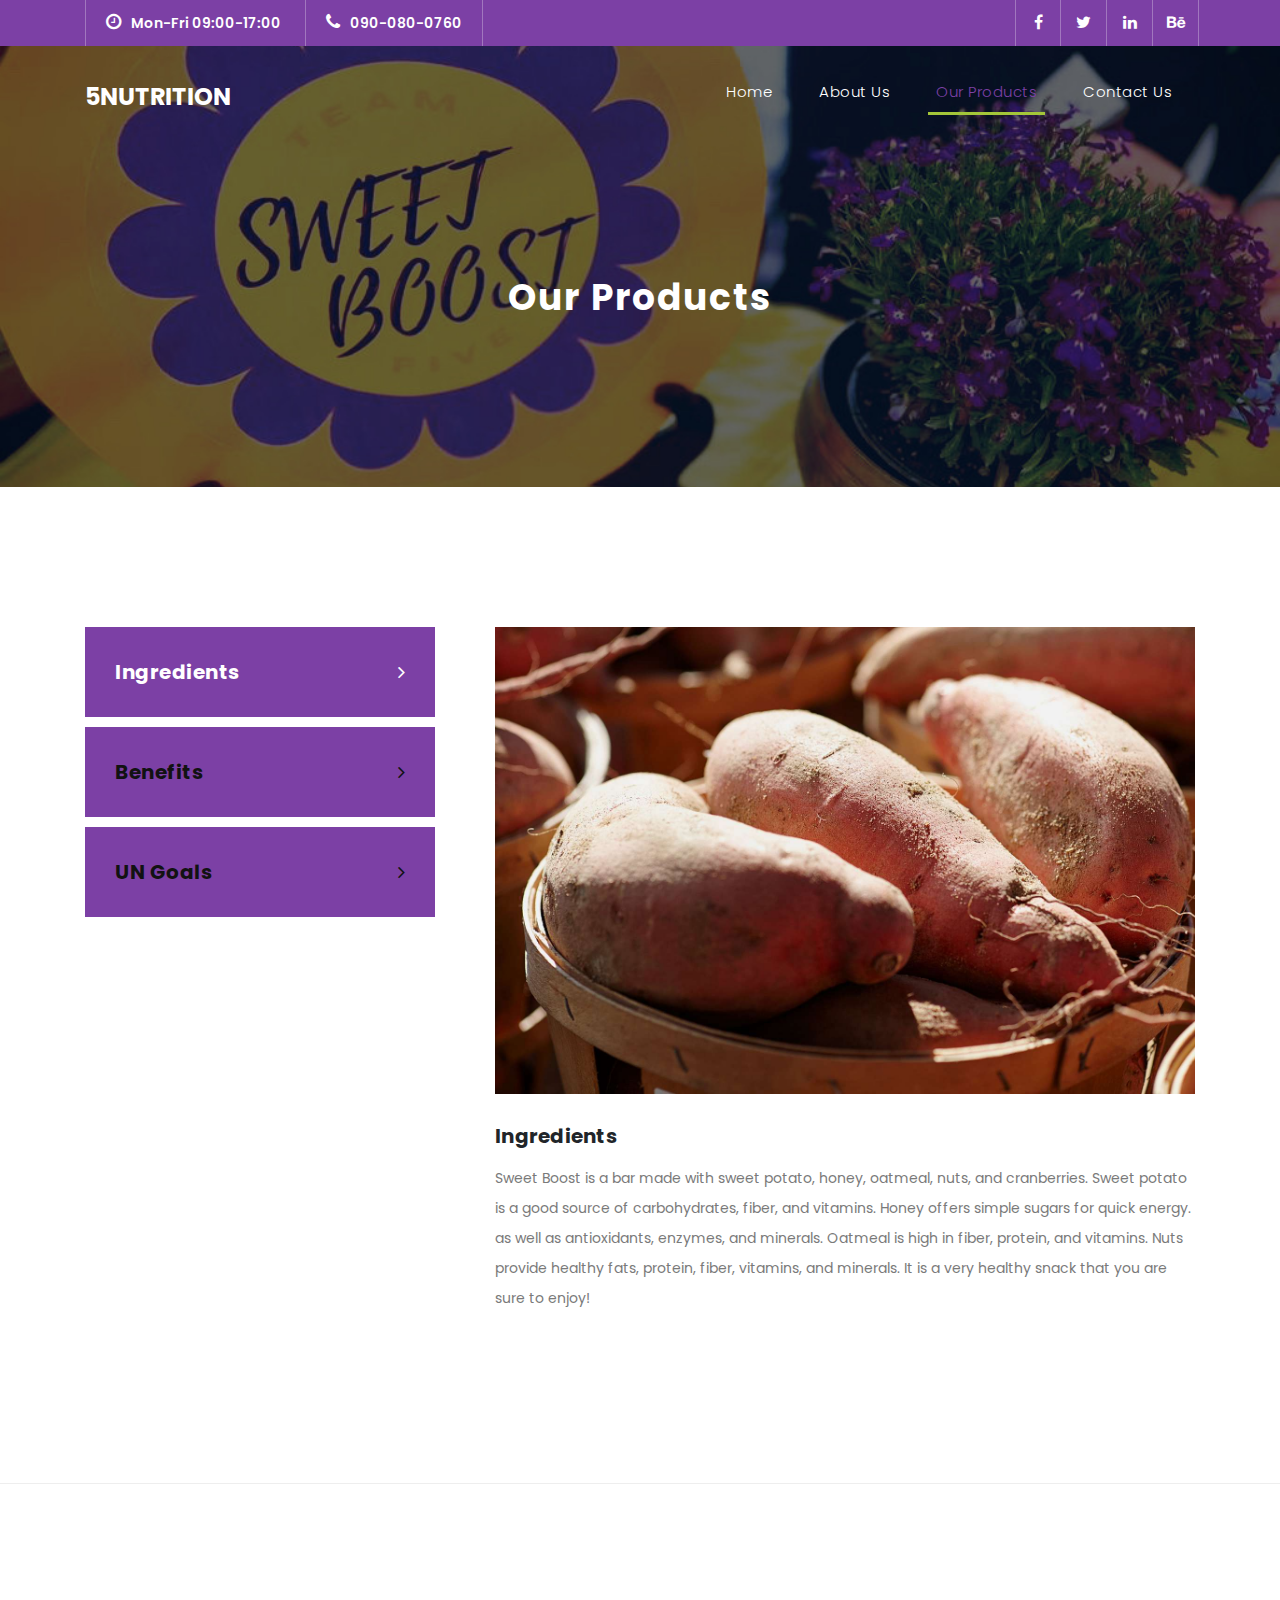
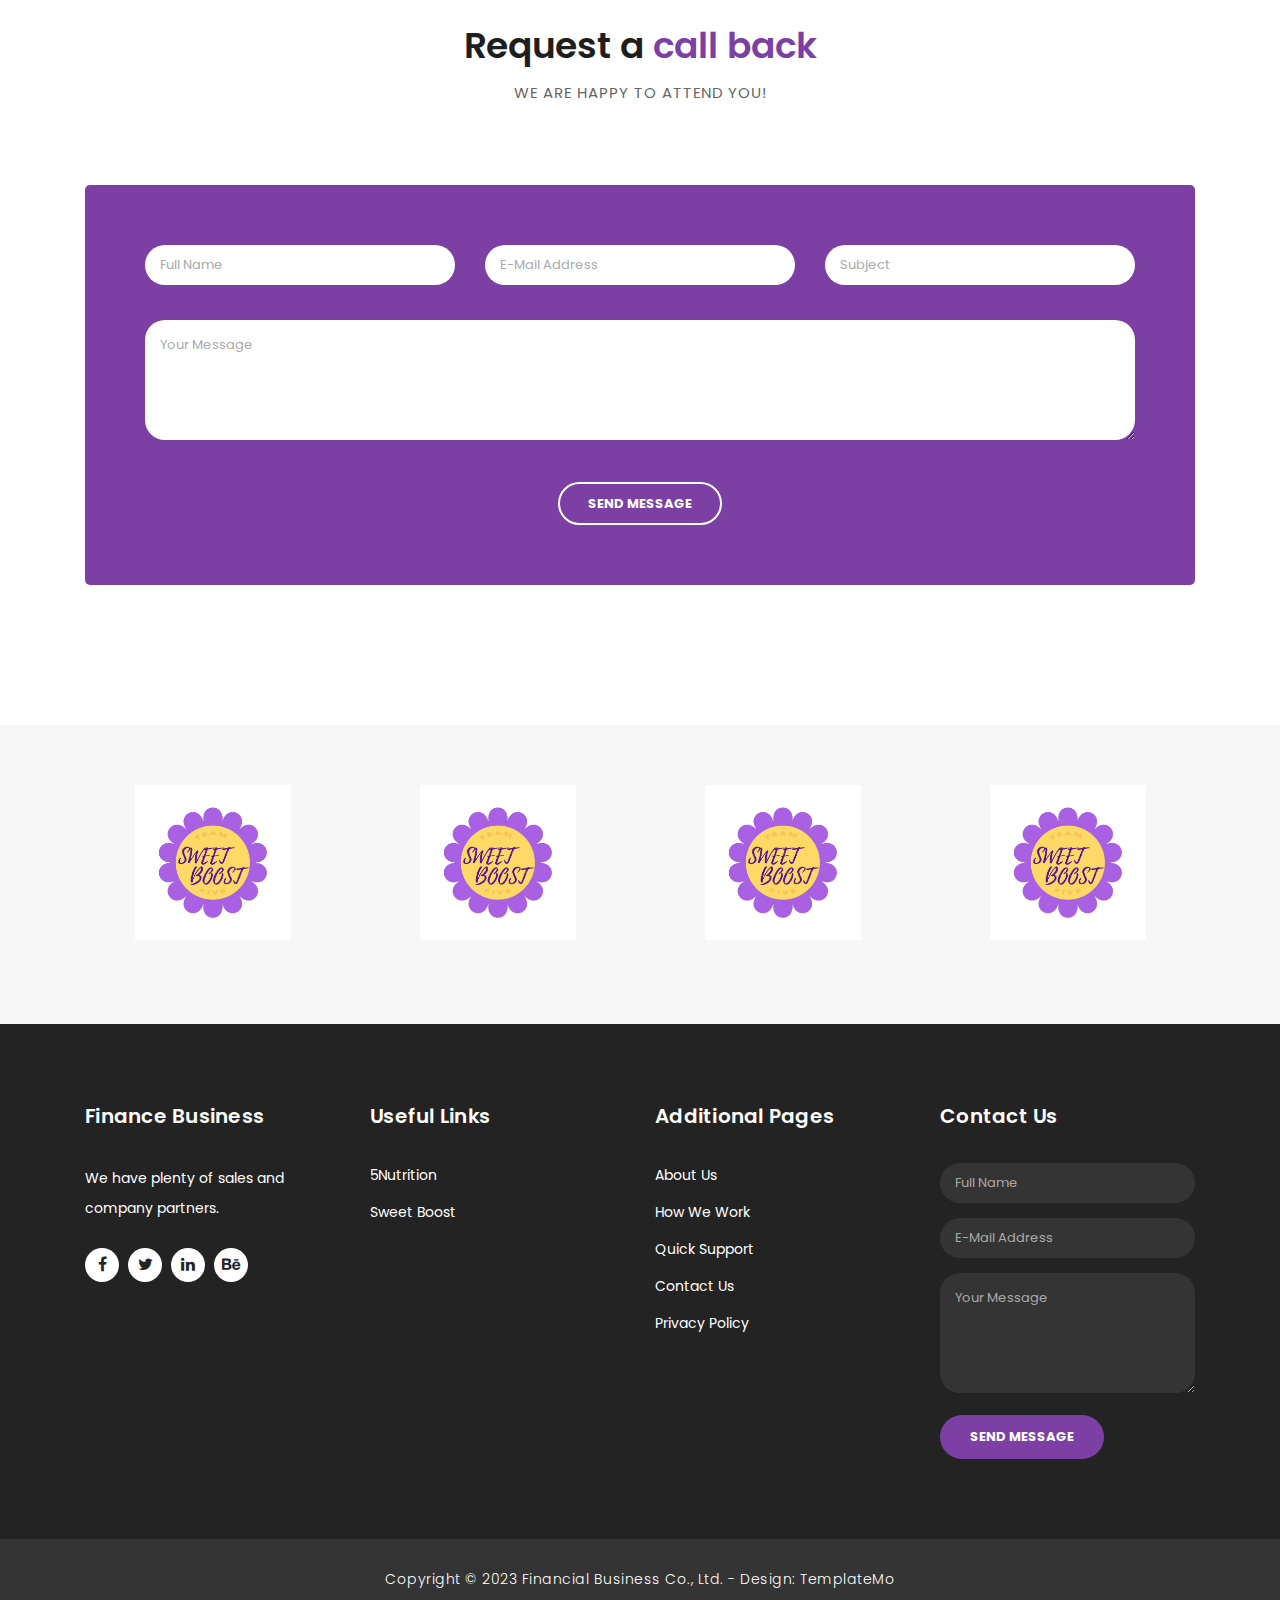
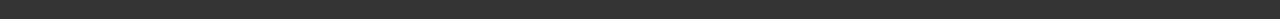
<file: services.html>
<!DOCTYPE html>
<html lang="en">

  <head>

    <meta charset="utf-8">
    <meta name="viewport" content="width=device-width, initial-scale=1, shrink-to-fit=no">
    <meta name="description" content="">
    <meta name="author" content="TemplateMo">
    <link href="https://fonts.googleapis.com/css?family=Poppins:100,200,300,400,500,600,700,800,900&display=swap" rel="stylesheet">

    <title>Finance Business - Services</title>

    <!-- Bootstrap core CSS -->
    <link href="vendor/bootstrap/css/bootstrap.min.css" rel="stylesheet">

    <!-- Additional CSS Files -->
    <link rel="stylesheet" href="assets/css/fontawesome.css">
    <link rel="stylesheet" href="assets/css/templatemo-finance-business.css">
    <link rel="stylesheet" href="assets/css/owl.css">
<!--

Finance Business TemplateMo

https://templatemo.com/tm-545-finance-business

-->
  </head>

  <body>

    <!-- ***** Preloader Start ***** -->
    <div id="preloader">
        <div class="jumper">
            <div></div>
            <div></div>
            <div></div>
        </div>
    </div>  
    <!-- ***** Preloader End ***** -->

    <!-- Header -->
    <div class="sub-header">
      <div class="container">
        <div class="row">
          <div class="col-md-8 col-xs-12">
            <ul class="left-info">
              <li><a href="#"><i class="fa fa-clock-o"></i>Mon-Fri 09:00-17:00</a></li>
              <li><a href="#"><i class="fa fa-phone"></i>090-080-0760</a></li>
            </ul>
          </div>
          <div class="col-md-4">
            <ul class="right-icons">
              <li><a href="#"><i class="fa fa-facebook"></i></a></li>
              <li><a href="#"><i class="fa fa-twitter"></i></a></li>
              <li><a href="#"><i class="fa fa-linkedin"></i></a></li>
              <li><a href="#"><i class="fa fa-behance"></i></a></li>
            </ul>
          </div>
        </div>
      </div>
    </div>
    
    <header class="">
      <nav class="navbar navbar-expand-lg">
        <div class="container">
          <a class="navbar-brand" href="index.html"><h2>5Nutrition</h2></a>
          <button class="navbar-toggler" type="button" data-toggle="collapse" data-target="#navbarResponsive" aria-controls="navbarResponsive" aria-expanded="false" aria-label="Toggle navigation">
            <span class="navbar-toggler-icon"></span>
          </button>
          <div class="collapse navbar-collapse" id="navbarResponsive">
            <ul class="navbar-nav ml-auto">
              <li class="nav-item">
                <a class="nav-link" href="index.html">Home
                  <span class="sr-only">(current)</span>
                </a>
              </li>
              <li class="nav-item">
                <a class="nav-link" href="about.html">About Us</a>
              </li>
              <li class="nav-item active">
                <a class="nav-link" href="services.html">Our Products</a>
              </li>
              <li class="nav-item">
                <a class="nav-link" href="contact.html">Contact Us</a>
              </li>
              
            </ul>
          </div>
        </div>
      </nav>
    </header>

    <!-- Page Content -->
    <div class="page-heading header-text">
      <div class="container">
        <div class="row">
          <div class="col-md-12">
            <h1>Our Products</h1>
            
          </div>
        </div>
      </div>
    </div>

    <div class="single-services">
      <div class="container">
        <div class="row" id="tabs">
          <div class="col-md-4">
            <ul>
              <li><a href='#tabs-1'>Ingredients <i class="fa fa-angle-right"></i></a></li>
              <li><a href='#tabs-2'>Benefits <i class="fa fa-angle-right"></i></a></li>
              <li><a href='#tabs-3'>UN Goals <i class="fa fa-angle-right"></i></a></li>
              
            </ul>
          </div>
          <div class="col-md-8">
            <section class='tabs-content'>
              <article id='tabs-1'>
                <img src="assets/images/camote.jpg" alt="">
                <h4>Ingredients</h4>
                <p>Sweet Boost is a bar made with sweet potato, honey, oatmeal, nuts, and cranberries. Sweet potato is a good source of carbohydrates, fiber, and vitamins. Honey offers simple sugars for quick energy. as well as antioxidants, enzymes, and minerals. Oatmeal is high in fiber, protein, and vitamins. Nuts provide healthy fats, protein, fiber, vitamins, and minerals. It is a very healthy snack that you are sure to enjoy!
                <br><br></p>
              </article>
              <article id='tabs-2'>
                <img src="assets/images/oat.jfif" alt="" width="500">
                <h4>Benefits</h4>
                <p>Sweet Boost not only provides quick energy it is also helpful to reuce the risks of cardiovascular diseases and diabetes, as well as obesity by providing healthy nutrients for your body. Antioxidants help protect your cells from free radicals. Cranberries help with eye problems. It is also a very healthy snackk.
                </p>
              </article>
              <article id='tabs-3'>
                <img src="assets/images/(Sin asunto)/descarga.png" alt="" width="500">
                <h4>UN Goals</h4>
                <p>Our product supports the second sustainable goal of the UN "Zero Hunger" with the objective of end hunger, achieve
                  food security and improved
                  nutrition and promote
                  sustainable agriculture. We support this goal providing a healthy and ecoomic bar.
                <br><br></p>
              </article>
              
            </section>
          </div>
        </div>
      </div>
    </div>

    <div class="callback-form callback-services">
      <div class="container">
        <div class="row">
          <div class="col-md-12">
            <div class="section-heading">
              <h2>Request a <em>call back</em></h2>
              <span>We are happy to attend you!</span>
            </div>
          </div>
          <div class="col-md-12">
            <div class="contact-form">
              <form id="contact" action="" method="post">
                <div class="row">
                  <div class="col-lg-4 col-md-12 col-sm-12">
                    <fieldset>
                      <input name="name" type="text" class="form-control" id="name" placeholder="Full Name" required="">
                    </fieldset>
                  </div>
                  <div class="col-lg-4 col-md-12 col-sm-12">
                    <fieldset>
                      <input name="email" type="text" class="form-control" id="email" pattern="[^ @]*@[^ @]*" placeholder="E-Mail Address" required="">
                    </fieldset>
                  </div>
                  <div class="col-lg-4 col-md-12 col-sm-12">
                    <fieldset>
                      <input name="subject" type="text" class="form-control" id="subject" placeholder="Subject" required="">
                    </fieldset>
                  </div>
                  <div class="col-lg-12">
                    <fieldset>
                      <textarea name="message" rows="6" class="form-control" id="message" placeholder="Your Message" required=""></textarea>
                    </fieldset>
                  </div>
                  <div class="col-lg-12">
                    <fieldset>
                      <button type="submit" id="form-submit" class="border-button">Send Message</button>
                    </fieldset>
                  </div>
                </div>
              </form>
            </div>
          </div>
        </div>
      </div>
    </div>

    <div class="partners">
      <div class="container">
        <div class="row">
          <div class="col-md-12">
            <div class="owl-partners owl-carousel">
            
              <div class="partner-item">
                <img src="assets/images/logo.jpeg" title="1" alt="1">
              </div>
              
              <div class="partner-item">
                <img src="assets/images/logo.jpeg" title="2" alt="2">
              </div>
              
              <div class="partner-item">
                <img src="assets/images/logo.jpeg" title="3" alt="3">
              </div>
              
              <div class="partner-item">
                <img src="assets/images/logo.jpeg" title="4" alt="4">
              </div>
              
              <div class="partner-item">
                <img src="assets/images/logo.jpeg" title="5" alt="5">
              </div>
              
            </div>
          </div>
        </div>
      </div>
    </div>
   

    <!-- Footer Starts Here -->
    <footer>
      <div class="container">
        <div class="row">
          <div class="col-md-3 footer-item">
            <h4>Finance Business</h4>
            <p>We have plenty of sales and company partners.</p>
            <ul class="social-icons">
              <li><a rel="nofollow" href="https://fb.com/templatemo" target="_blank"><i class="fa fa-facebook"></i></a></li>
              <li><a href="#"><i class="fa fa-twitter"></i></a></li>
              <li><a href="#"><i class="fa fa-linkedin"></i></a></li>
              <li><a href="#"><i class="fa fa-behance"></i></a></li>
            </ul>
          </div>
          <div class="col-md-3 footer-item">
            <h4>Useful Links</h4>
            <ul class="menu-list">
              <li><a href="#">5Nutrition</a></li>
              <li><a href="#">Sweet Boost</a></li>
              
              
            </ul>
          </div>
          <div class="col-md-3 footer-item">
            <h4>Additional Pages</h4>
            <ul class="menu-list">
              <li><a href="#">About Us</a></li>
              <li><a href="#">How We Work</a></li>
              <li><a href="#">Quick Support</a></li>
              <li><a href="#">Contact Us</a></li>
              <li><a href="#">Privacy Policy</a></li>
            </ul>
          </div>
          <div class="col-md-3 footer-item last-item">
            <h4>Contact Us</h4>
            <div class="contact-form">
              <form id="contact footer-contact" action="" method="post">
                <div class="row">
                  <div class="col-lg-12 col-md-12 col-sm-12">
                    <fieldset>
                      <input name="name" type="text" class="form-control" id="name" placeholder="Full Name" required="">
                    </fieldset>
                  </div>
                  <div class="col-lg-12 col-md-12 col-sm-12">
                    <fieldset>
                      <input name="email" type="text" class="form-control" id="email" pattern="[^ @]*@[^ @]*" placeholder="E-Mail Address" required="">
                    </fieldset>
                  </div>
                  <div class="col-lg-12">
                    <fieldset>
                      <textarea name="message" rows="6" class="form-control" id="message" placeholder="Your Message" required=""></textarea>
                    </fieldset>
                  </div>
                  <div class="col-lg-12">
                    <fieldset>
                      <button type="submit" id="form-submit" class="filled-button">Send Message</button>
                    </fieldset>
                  </div>
                </div>
              </form>
            </div>
          </div>
        </div>
      </div>
    </footer>
    
    <div class="sub-footer">
      <div class="container">
        <div class="row">
          <div class="col-md-12">
            <p>Copyright &copy; 2023 Financial Business Co., Ltd.
            
            - Design: <a rel="nofollow noopener" href="https://templatemo.com" target="_blank">TemplateMo</a></p>
          </div>
        </div>
      </div>
    </div>

    <!-- Bootstrap core JavaScript -->
    <script src="vendor/jquery/jquery.min.js"></script>
    <script src="vendor/bootstrap/js/bootstrap.bundle.min.js"></script>

    <!-- Additional Scripts -->
    <script src="assets/js/custom.js"></script>
    <script src="assets/js/owl.js"></script>
    <script src="assets/js/slick.js"></script>
    <script src="assets/js/accordions.js"></script>

    <script language = "text/Javascript"> 
      cleared[0] = cleared[1] = cleared[2] = 0; //set a cleared flag for each field
      function clearField(t){                   //declaring the array outside of the
      if(! cleared[t.id]){                      // function makes it static and global
          cleared[t.id] = 1;  // you could use true and false, but that's more typing
          t.value='';         // with more chance of typos
          t.style.color='#fff';
          }
      }
    </script>

  </body>
</html>
</file>
<file: assets/css/templatemo-finance-business.css>
/* 

TemplateMo - Finance Business

https://templatemo.com/tm-545-finance-business

*/

body {
  font-family: 'Poppins', sans-serif;
  overflow-x: hidden;
  text-rendering: optimizeLegibility;
  -webkit-font-smoothing: antialiased;
  -moz-osx-font-smoothing: grayscale;
}
p {
	margin-bottom: 0px;
	font-size: 14px;
	color: #666666;
	line-height: 30px;
}
a {
	text-decoration: none!important;
}
ul {
	padding: 0;
	margin: 0;
	list-style: none;
}

h1,h2,h3,h4,h5,h6 {
	margin: 0px;
}

a.filled-button {
	background-color: #7c40a5;
	color: #fff;
	font-size: 13px;
	text-transform: uppercase;
	font-weight: 700;
	padding: 12px 30px;
	border-radius: 30px;
	display: inline-block;
	transition: all 0.3s;
}

a.filled-button:hover {
	background-color: #fff;
	color: #7c40a5;
}

a.border-button {
	background-color: transparent;
	color: #fff;
	border: 2px solid #fff;
	font-size: 13px;
	text-transform: uppercase;
	font-weight: 700;
	padding: 10px 28px;
	border-radius: 30px;
	display: inline-block;
	transition: all 0.3s;
}

a.border-button:hover {
	background-color: #fff;
	color: #7c40a5;
}

.section-heading {
	text-align: center;
	margin-bottom: 80px;
}

.section-heading h2 {
	font-size: 36px;
	font-weight: 600;
	color: #1e1e1e;
}

.section-heading em {
	font-style: normal;
	color: #7c40a5;
}

.section-heading span {
	display: block;
	margin-top: 15px;
	text-transform: uppercase;
	font-size: 15px;
	color: #666;
	letter-spacing: 1px;
}

#preloader {
  overflow: hidden;
  background: #7c40a5;
  left: 0;
  right: 0;
  top: 0;
  bottom: 0;
  position: fixed;
  z-index: 9999999;
  color: #fff;
}

#preloader .jumper {
  left: 0;
  top: 0;
  right: 0;
  bottom: 0;
  display: block;
  position: absolute;
  margin: auto;
  width: 50px;
  height: 50px;
}

#preloader .jumper > div {
  background-color: #fff;
  width: 10px;
  height: 10px;
  border-radius: 100%;
  -webkit-animation-fill-mode: both;
  animation-fill-mode: both;
  position: absolute;
  opacity: 0;
  width: 50px;
  height: 50px;
  -webkit-animation: jumper 1s 0s linear infinite;
  animation: jumper 1s 0s linear infinite;
}

#preloader .jumper > div:nth-child(2) {
  -webkit-animation-delay: 0.33333s;
  animation-delay: 0.33333s;
}

#preloader .jumper > div:nth-child(3) {
  -webkit-animation-delay: 0.66666s;
  animation-delay: 0.66666s;
}

@-webkit-keyframes jumper {
  0% {
    opacity: 0;
    -webkit-transform: scale(0);
    transform: scale(0);
  }
  5% {
    opacity: 1;
  }
  100% {
    -webkit-transform: scale(1);
    transform: scale(1);
    opacity: 0;
  }
}

@keyframes jumper {
  0% {
    opacity: 0;
    -webkit-transform: scale(0);
    transform: scale(0);
  }
  5% {
    opacity: 1;
  }
  100% {
    opacity: 0;
  }
}

/* Sub Header Style */

.sub-header {
	background-color: #7c40a5;
	height: 46px;
	line-height: 46px;
}

.sub-header ul li {
	display: inline-block;
}

.sub-header ul.left-info li {
	border-left: 1px solid rgba(250,250,250,0.3);
	padding: 0px 20px;
}

.sub-header ul.left-info li:last-child {
	border-right: 1px solid rgba(250,250,250,0.3);
}

.sub-header ul.left-info li i {
	margin-right: 10px;
	font-size: 18px;
}

.sub-header ul.left-info li a {
	color: #fff;
	font-size: 14px;
	font-weight: 600;
}

.sub-header ul.right-icons {
	float: right;
}

.sub-header ul.right-icons li {
	margin-right: -4px;
	width: 46px;
	display: inline-block;
	text-align: center;
	border-right: 1px solid rgba(250,250,250,0.3);
}

.sub-header ul.right-icons li:first-child {
	border-left: 1px solid rgba(250,250,250,0.3);
}

.sub-header ul.right-icons li a {
	color: #fff;
	transition: all 0.3s;
}

.sub-header ul.right-icons li a:hover {
	opacity: 0.75;
}



/* Header Style */
header {
	position: absolute;
	z-index: 99999;
	width: 100%;
	background-color: transparent!important;
	height: 80px;
	-webkit-transition: all 0.3s ease-in-out 0s;
    -moz-transition: all 0.3s ease-in-out 0s;
    -o-transition: all 0.3s ease-in-out 0s;
    transition: all 0.3s ease-in-out 0s;
}
header .navbar {
	padding: 20px 0px;
}
.background-header .navbar {
	padding: 10px 0px;
}
.background-header {
	top: 0;
	position: fixed;
	background-color: #fff!important;
	box-shadow: 0px 1px 10px rgba(0,0,0,0.1);
}
.background-header .navbar-brand h2 {
	color: #7c40a5!important;
}
.background-header .navbar-nav a.nav-link {
	color: #1e1e1e!important;
}
.background-header .navbar-nav .nav-link:hover,
.background-header .navbar-nav .active>.nav-link,
.background-header .navbar-nav .nav-link.current,
.background-header .navbar-nav .nav-link.show,
.background-header .navbar-nav .show>.nav-link {
	color: #7c40a5!important;
}
.navbar .navbar-brand {
	float: 	left;
	margin-top: 12px;
	outline: none;
}
.navbar .navbar-brand h2 {
	color: #fff;
	text-transform: uppercase;
	font-size: 24px;
	font-weight: 700;
	-webkit-transition: all .3s ease 0s;
    -moz-transition: all .3s ease 0s;
    -o-transition: all .3s ease 0s;
    transition: all .3s ease 0s;
}
.navbar .navbar-brand h2 em {
	font-style: normal;
	font-size: 16px;
}
#navbarResponsive {
	z-index: 999;
}
.navbar-collapse {
	text-align: center;
}
.navbar .navbar-nav .nav-item {
	margin: 0px 15px;
}
.navbar .navbar-nav a.nav-link {
	text-transform: capitalize;
	font-size: 15px;
	font-weight: 300;
	letter-spacing: 0.5px;
	color: #fff;
	transition: all 0.5s;
	margin-top: 5px;
}
.navbar .navbar-nav .nav-link:hover,
.navbar .navbar-nav .active>.nav-link,
.navbar .navbar-nav .nav-link.current,
.navbar .navbar-nav .nav-link.show,
.navbar .navbar-nav .show>.nav-link {
	color: #7c40a5;
	border-bottom: 3px solid #a4c639;
}
.navbar .navbar-toggler-icon {
	background-image: none;
}
.navbar .navbar-toggler {
	border-color: #fff;
	background-color: #fff;	
	height: 36px;
	outline: none;
	border-radius: 0px;
	position: absolute;
	right: 30px;
	top: 20px;
}
.navbar .navbar-toggler-icon:after {
	content: '\f0c9';
	color: #7c40a5;
	font-size: 18px;
	line-height: 26px;
	font-family: 'FontAwesome';
}



/* Banner Style */

.img-fill{
  width: 100%;
  display: block;
  overflow: hidden;
  position: relative;
  text-align: center
}

.img-fill img {
  min-height: 100%;
  min-width: 100%;
  position: relative;
  display: inline-block;
  max-width: none;
}

*,
*:before,
*:after {
  -webkit-box-sizing: border-box;
  box-sizing: border-box;
  -webkit-font-smoothing: antialiased;
  -moz-osx-font-smoothing: grayscale;
}

.Grid1k {
  padding: 0 15px;
  max-width: 1200px;
  margin: auto;
}

.blocks-box,
.slick-slider {
  margin: 0;
  padding: 0!important;
}

.slick-slide {
  float: left;
  padding: 0;
}

.Modern-Slider .item .img-fill {
	background-size: cover;
	background-position: center center;
	background-repeat: no-repeat;
	height:95vh;
}

.Modern-Slider .item-1 .img-fill {
	background-image: url(../images/Image\ \(3\).jpeg);
}

.Modern-Slider .item-2 .img-fill {
	background-image: url(../images/Image\ \(1\).jpeg);
}

.Modern-Slider .item-3 .img-fill {
	background-image: url(../images/Image\ \(2\).jpeg);
}

.Modern-Slider .NextArrow{
  position:absolute;
  top:50%;
  right:30px;
  border:0 none;
  background-color: transparent;
  text-align:center;
  font-size: 36px;
  font-family: 'FontAwesome';
  color:#FFF;
  z-index:5;
  outline: none;
  cursor: pointer;
}

.Modern-Slider .NextArrow:before{
  content:'\f105';
}

.Modern-Slider .PrevArrow {
  position:absolute;
  top:50%;
  left:30px;
  border:0 none;
  background-color: transparent;
  text-align:center;
  font-size: 36px;
  font-family: 'FontAwesome';
  color:#FFF;
  z-index:5;
  outline: none;
  cursor: pointer;
}

.Modern-Slider .PrevArrow:before{
  content:'\f104';
}

ul.slick-dots {
  display: none!important;
}

.Modern-Slider .text-content {
	text-align: left;
  	width: 75%;
  	position: absolute;
  	top: 50%;
  	left: 50%;
  	transform: translate(-50%, -50%);
}

.Modern-Slider .item h6 {
  margin-bottom: 15px;
  font-size: 22px;
  text-transform: uppercase;
  font-weight: 700;
  letter-spacing: 1px;
  color:#b074d8;
  animation:fadeOutRight 1s both;
}

.Modern-Slider .item h4 {
  margin-bottom: 30px;
  text-transform: uppercase;
  font-size: 44px;
  font-weight: 700;
  letter-spacing: 2.5px;
  color:#FFF;
  overflow:hidden;
  animation:fadeOutLeft 1s both;
}

.Modern-Slider .item p {
	max-width: 570px;
	color: #fff;
	font-size: 15px;
	font-weight: 400;
	line-height: 30px;
	margin-bottom: 40px;
}

.Modern-Slider .item a {
  margin: 0 5px;
}

.Modern-Slider .item.slick-active h6{
  animation:fadeInDown 1s both 1s;
}

.Modern-Slider .item.slick-active h4{
  animation:fadeInLeft 1s both 1.5s;
}

.Modern-Slider .item.slick-active{
  animation:Slick-FastSwipeIn 1s both;
}

.Modern-Slider .buttons {
  position: relative;
}

.Modern-Slider {background:#000;}


/* ==== Slick Slider Css Ruls === */
.slick-slider{position:relative;display:block;-webkit-user-select:none;-moz-user-select:none;-ms-user-select:none;user-select:none;-webkit-touch-callout:none;-khtml-user-select:none;-ms-touch-action:pan-y;touch-action:pan-y;-webkit-tap-highlight-color:transparent}
.slick-list{position:relative;display:block;overflow:hidden;margin:0;padding:0}
.slick-list:focus{outline:none}.slick-list.dragging{cursor:hand}
.slick-slider .slick-track,.slick-slider .slick-list{-webkit-transform:translate3d(0,0,0);-ms-transform:translate3d(0,0,0);transform:translate3d(0,0,0)}
.slick-track{position:relative;top:0;left:0;display:block}
.slick-track:before,.slick-track:after{display:table;content:''}.slick-track:after{clear:both}
.slick-loading .slick-track{visibility:hidden}
.slick-slide{display:none;float:left /* If RTL Make This Right */ ;height:100%;min-height:1px}
.slick-slide.dragging img{pointer-events:none}
.slick-initialized .slick-slide{display:block}
.slick-loading .slick-slide{visibility:hidden}
.slick-vertical .slick-slide{display:block;height:auto;border:1px solid transparent}




/* Request Form */

.request-form {
	background-color: #7c40a5;
	padding: 40px 0px;
	color: #fff;
}

.request-form h4 {
	font-size: 22px;
	font-weight: 600;
}

.request-form span {
	font-size: 15px;
	font-weight: 400;
	display: inline-block;
	margin-top: 10px;
}

.request-form a.border-button {
	margin-top: 12px;
	float: right;
}




/* Services */

.services {
	margin-top: 140px;
}

.service-item img {
	width: 100%;
	overflow: hidden;
}

.service-item .down-content {
	background-color: #f7f7f7;
	padding: 30px;
}

.service-item .down-content h4 {
	font-size: 20px;
	font-weight: 700;
	letter-spacing: 0.25px;
	margin-bottom: 15px;
}

.service-item .down-content p {
	margin-bottom: 20px;
}



/* Fun Facts */

.fun-facts {
	margin-top: 140px;
	background-image: url(../images/Image\ \(1\)\ -\ copia.jpeg);
	background-position: center center;
	background-repeat: no-repeat;
	background-size: cover;
	background-attachment: fixed;
	padding: 140px 0px;
	color: #fff;
}

.fun-facts span {
	text-transform: uppercase;
	font-size: 15px;
	color: #fff;
	letter-spacing: 1px;
	margin-bottom: 10px;
	display: block;
}

.fun-facts h2 {
	font-size: 36px;
	font-weight: 600;
	margin-bottom: 35px;
}

.fun-facts em {
	font-style: normal;
	color: #7c40a5;
}

.fun-facts p {
	color: #fff;
	margin-bottom: 40px;
}

.fun-facts .left-content {
	margin-right: 45px;
}

.count-area-content {
	text-align: center;
	background-color: rgba(250,250,250,0.1);
	padding: 25px 30px 35px 30px;
	margin: 15px 0px;
}

.count-digit {
    margin: 5px 0px;
    color: #a562d1;
    font-weight: 700;
    font-size: 36px;
}
.count-title {
    font-size: 20px;
    font-weight: 600;
    color: #fff;
    letter-spacing: 0.5px;
}



/* More Info */

.more-info {
	margin-top: 140px;
}

.more-info .left-image img {
	width: 100%;
	overflow: hidden;
}

.more-info .more-info-content {
	background-color: #f7f7f7;
}

.about-info .more-info-content {
	background-color: transparent;
}

.about-info .right-content {
	padding: 0px!important;
	margin-right: 30px;
}

.more-info .right-content {
	padding: 45px 45px 45px 30px;
}

.more-info .right-content span {
	text-transform: uppercase;
	font-size: 15px;
	color: #666;
	letter-spacing: 1px;
	margin-bottom: 10px;
	display: block;
}

.more-info .right-content h2 {
	font-size: 36px;
	font-weight: 600;
	margin-bottom: 35px;
}

.more-info .right-content em {
	font-style: normal;
	color: #7c40a5;
}

.more-info .right-content p {
	margin-bottom: 30px;
}


/* Testimonials Style */

.about-testimonials {
	margin-top: 0px!important;
}

.testimonials {
	margin-top: 140px;
	background-color: #f7f7f7;
	padding: 140px 0px;
}
.testimonial-item .inner-content {
	text-align: center;
	background-color: #fff;	
	padding: 30px;
	border-radius: 5px;
}
.testimonial-item p {
	font-size: 14px;
	font-weight: 400;
}
.testimonial-item h4 {
	font-size: 19px;
	font-weight: 700;
	color: #1e1e1e;
	letter-spacing: 0.5px;
	margin-bottom: 0px;
}
.testimonial-item span {
	display: inline-block;
	margin-top: 8px;
	font-weight: 600;
	font-size: 14px;
	color: #7c40a5;
}
.testimonial-item img {
	max-width: 60px;
	border-radius: 50%;
	margin: 25px auto 0px auto;
}




/* Call Back Style */

.callback-services {
	border-top: 1px solid #eee;
	padding-top: 140px;
}

.contact-us {
	background-color: #f7f7f7;
	padding: 140px 0px;
}

.contact-us .contact-form {
	background-color: transparent!important;
	padding: 0!important;
}

.callback-form {
	margin-top: 140px;
}

.callback-form .contact-form {
	background-color: #7c40a5;
	padding: 60px;
	border-radius: 5px;
	text-align: center;
}

.callback-form .contact-form input {
	border-radius: 20px;
	height: 40px;
	line-height: 40px;
	display: inline-block;
	padding: 0px 15px;
	color: #6a6a6a;
	font-size: 13px;
	text-transform: none;
	box-shadow: none;
	border: none;
	margin-bottom: 35px;
}

.callback-form .contact-form input:focus {
	outline: none;
	box-shadow: none;
	border: none;
}

.callback-form .contact-form textarea {
	border-radius: 20px;
	height: 120px;
	max-height: 200px;
	min-height: 120px;
	display: inline-block;
	padding: 15px;
	color: #6a6a6a;
	font-size: 13px;
	text-transform: none;
	box-shadow: none;
	border: none;
	margin-bottom: 35px;
}

.callback-form .contact-form textarea:focus {
	outline: none;
	box-shadow: none;
	border: none;
}

.callback-form .contact-form ::-webkit-input-placeholder { /* Edge */
  color: #aaa;
}
.callback-form .contact-form :-ms-input-placeholder { /* Internet Explorer 10-11 */
  color: #aaa;
}
.callback-form .contact-form ::placeholder {
  color: #aaa;
}

.callback-form .contact-form button.border-button {
	background-color: transparent;
	color: #fff;
	border: 2px solid #fff;
	font-size: 13px;
	text-transform: uppercase;
	font-weight: 700;
	padding: 10px 28px;
	border-radius: 30px;
	display: inline-block;
	transition: all 0.3s;
	outline: none;
	box-shadow: none;
	text-shadow: none;
	cursor: pointer;
}

.callback-form .contact-form button.border-button:hover {
	background-color: #fff;
	color: #7c40a5;
}

.contact-us .contact-form button.filled-button {
	background-color: #7c40a5;
	color: #fff;
	border: none;
	font-size: 13px;
	text-transform: uppercase;
	font-weight: 700;
	padding: 12px 30px;
	border-radius: 30px;
	display: inline-block;
	transition: all 0.3s;
	outline: none;
	box-shadow: none;
	text-shadow: none;
	cursor: pointer;
}

.contact-us .contact-form button.filled-button:hover {
	background-color: #fff;
	color: #7c40a5;
}



/* Partners Style */

.contact-partners {
	margin-top: -8px!important;
}

.partners {
	margin-top: 140px;
	background-color: #f7f7f7;
	padding: 60px 0px;
}

.partners .owl-item {
	text-align: center;
	cursor: pointer;
}

.partners .partner-item img {
	max-width: 156px;
	margin: auto;
}



/* Footer Style */

footer {
	background-color: #232323;
	padding: 80px 0px;
	color: #fff;
}

footer h4 {
	color: #fff;
	font-size: 20px;
	font-weight: 600;
	letter-spacing: 0.25px;
	margin-bottom: 35px;
}
footer p {
	color: #fff;
}

footer ul.social-icons {
	margin-top: 25px;
}

footer ul.social-icons li {
	display: inline-block;
	margin-right: 5px;
}

footer ul.social-icons li:last-child {
	margin-right: 0px;
}

footer ul.social-icons li a {
	width: 34px;
	height: 34px;
	display: inline-block;
	line-height: 34px;
	text-align: center;
	background-color: #fff;
	color: #232323;
	border-radius: 50%;
	transition: all 0.3s;
}

footer ul.social-icons li a:hover {
	background-color: #7c40a5;
}

footer ul.menu-list li {
	margin-bottom: 13px;
}

footer ul.menu-list li:last-child {
	margin-bottom: 0px;
}

footer ul.menu-list li a {
	font-size: 14px;
	color: #fff;
	transition: all 0.3s;
}

footer ul.menu-list li a:hover {
	color: #7c40a5;
}

footer .contact-form input {
	border-radius: 20px;
	height: 40px;
	line-height: 40px;
	display: inline-block;
	padding: 0px 15px;
	color: #aaa!important;
	background-color: #343434;
	font-size: 13px;
	text-transform: none;
	box-shadow: none;
	border: none;
	margin-bottom: 15px;
}

footer .contact-form input:focus {
	outline: none;
	box-shadow: none;
	border: none;
	background-color: #343434;
}

footer .contact-form textarea {
	border-radius: 20px;
	height: 120px;
	max-height: 200px;
	min-height: 120px;
	display: inline-block;
	padding: 15px;
	color: #aaa!important;
	background-color: #343434;
	font-size: 13px;
	text-transform: none;
	box-shadow: none;
	border: none;
	margin-bottom: 15px;
}

footer .contact-form textarea:focus {
	outline: none;
	box-shadow: none;
	border: none;
	background-color: #343434;
}

footer .contact-form ::-webkit-input-placeholder { /* Edge */
  color: #aaa;
}
footer .contact-form :-ms-input-placeholder { /* Internet Explorer 10-11 */
  color: #aaa;
}
footer .contact-form ::placeholder {
  color: #aaa;
}

footer .contact-form button.filled-button {
	background-color: transparent;
	color: #fff;
	background-color: #7c40a5;
	border: none;
	font-size: 13px;
	text-transform: uppercase;
	font-weight: 700;
	padding: 12px 30px;
	border-radius: 30px;
	display: inline-block;
	transition: all 0.3s;
	outline: none;
	box-shadow: none;
	text-shadow: none;
	cursor: pointer;
}

footer .contact-form button.filled-button:hover {
	background-color: #fff;
	color: #7c40a5;
}



/* Sub-footer Style */

.sub-footer {
	background-color: #343434;
	text-align: center;
	padding: 25px 0px;
}

.sub-footer p {
	color: #fff;
	font-weight: 300;
	letter-spacing: 0.5px;
}

.sub-footer a {
	color: #fff;
}


.page-heading {
	text-align: center;
	background-image: url(../images/Image\ \(2\).jpeg);
	background-position: center center;
	background-repeat: no-repeat;
	background-size: cover;
	padding: 230px 0px 150px 0px;
	color: #fff;
}

.page-heading h1 {
	text-transform: capitalize;
	font-size: 36px;
	font-weight: 700;
	letter-spacing: 2px;
	margin-bottom: 18px;
}

.page-heading span {
	font-size: 15px;
	text-transform: uppercase;
	letter-spacing: 1px;
	color: #fff;
	display: block;
}


/* team */

.team {
	background-color: #f7f7f7;
	margin-top: 140px;
	margin-bottom: -140px;
	padding: 120px 0px;
}

.team-item img {
	width: 100%;
	overflow: hidden;
}

.team-item .down-content {
	background-color: #fff;
	padding: 30px;
}

.team-item .down-content h4 {
	font-size: 20px;
	font-weight: 700;
	letter-spacing: 0.25px;
	margin-bottom: 10px;
}

.team-item .down-content span {
	color: #7c40a5;
	font-weight: 600;
	font-size: 14px;
	display: block;
	margin-bottom: 15px;
}

.team-item .down-content p {
	margin-bottom: 20px;
}


/* Single Service */

.single-services {
	margin-top: 140px;
}

#tabs ul {
  margin: 0;
  padding: 0;
}
#tabs ul li {
  margin-bottom: 10px;
  display: inline-block;
  width: 100%;
}
#tabs ul li:last-child {
  margin-bottom: 0px;
}
#tabs ul li a {
	text-transform: capitalize;
	width: 100%;
	padding: 30px 30px;
	display: inline-block;
	background-color: #7c40a5;
  	font-size: 20px;
  	color: #121212;
  	letter-spacing: 0.5px;
  	font-weight: 700;
  	transition: all 0.3s;
}
#tabs ul li a i {
	float: right;
	margin-top: 5px;
}
#tabs ul .ui-tabs-active span {
  background: #faf5b2;
  border: #faf5b2;
  line-height: 90px;
  border-bottom: none;
}
#tabs ul .ui-tabs-active a {
  color: #fff;
}
#tabs ul .ui-tabs-active span {
  color: #1e1e1e;
}
.tabs-content {
	margin-left: 30px;
  text-align: left;
  display: inline-block;
  transition: all 0.3s;
}
.tabs-content img {
	max-width: 100%;
	overflow: hidden;
}
.tabs-content h4 {
	font-size: 20px;
	font-weight: 700;
	letter-spacing: 0.25px;
	margin-bottom: 15px;
	margin-top: 30px;
}
.tabs-content p {
  font-size: 14px;
  color: #7a7a7a;
  margin-bottom: 0px;
}



/* Contact Information */

.contact-information {
	margin-top: 140px;
}

.contact-information .contact-item {
	padding: 60px 30px;
	background-color: #f7f7f7;
	text-align: center;
}

.contact-information .contact-item i {
	color: #7c40a5;
	font-size: 48px;
	margin-bottom: 40px;
}

.contact-information .contact-item h4 {
	font-size: 20px;
	font-weight: 700;
	letter-spacing: 0.25px;
	margin-bottom: 15px;
}

.contact-information .contact-item p {
	margin-bottom: 20px;
}

.contact-information .contact-item a {
	font-weight: 600;
	color: #7c40a5;
	font-size: 15px;
}




/* Responsive Style */
@media (max-width: 768px) {
	.sub-header {
		display: none;
	}
	.Modern-Slider .item h6 {
	  margin-bottom: 15px;
	  font-size: 18px;
	}
	.Modern-Slider .item h4 {
	  margin-bottom: 25px;
	  font-size: 28px;
	  line-height: 36px;
	  letter-spacing: 1px;
	}
	.Modern-Slider .item p {
		max-width: 570px;
		line-height: 25px;
		margin-bottom: 30px;
	}
	.Modern-Slider .NextArrow{
	  right:5px;
	}
	.Modern-Slider .PrevArrow {
	  left:5px;
	}
	.request-form {
		text-align: center;
	}
	.request-form a.border-button {
		float: none;
		margin-top: 30px;
	}
	.services .service-item {
		margin-bottom: 30px;
	}
	.fun-facts .left-content {
		margin-right: 0px;
		margin-bottom: 30px;
	}
	.more-info .right-content  {
		padding: 30px;
	}
	footer {
		padding: 80px 0px 20px 0px;
	}
	footer .footer-item {
		border-bottom: 1px solid #343434;
		margin-bottom: 30px;
		padding-bottom: 30px;
	}
	footer .last-item {
		border-bottom: none;
	}
	.about-info .right-content {
		margin-right: 0px;
		margin-bottom: 30px;
	}
	.team .team-item {
		margin-bottom: 30px;
	}
	.tabs-content {
		margin-left: 0px;
		margin-top: 30px;
	}
	.contact-item {
		margin-bottom: 30px;
	}
}

@media (max-width: 992px) {
	.navbar .navbar-brand {
		position: absolute;
		left: 30px;
		top: 10px;
	}
	.navbar .navbar-brand {
		width: auto;
	}
	.navbar:after {
		display: none;
	}
	#navbarResponsive {
	    z-index: 99999;
	    position: absolute;
	    top: 80px;
	    left: 0;
	    width: 100%;
	    text-align: center;
	    background-color: #fff;
	    box-shadow: 0px 10px 10px rgba(0,0,0,0.1);
	}
	.navbar .navbar-nav .nav-item {
		border-bottom: 1px solid #eee;
	}
	.navbar .navbar-nav .nav-item:last-child {
		border-bottom: none;
	}
	.navbar .navbar-nav a.nav-link {
		padding: 15px 0px;
		color: #1e1e1e!important;
	}
	.navbar .navbar-nav .nav-link:hover,
	.navbar .navbar-nav .active>.nav-link,
	.navbar .navbar-nav .nav-link.current,
	.navbar .navbar-nav .nav-link.show,
	.navbar .navbar-nav .show>.nav-link {
		color: #af59e9!important;
		border-bottom: none!important;
	}
}
</file>
